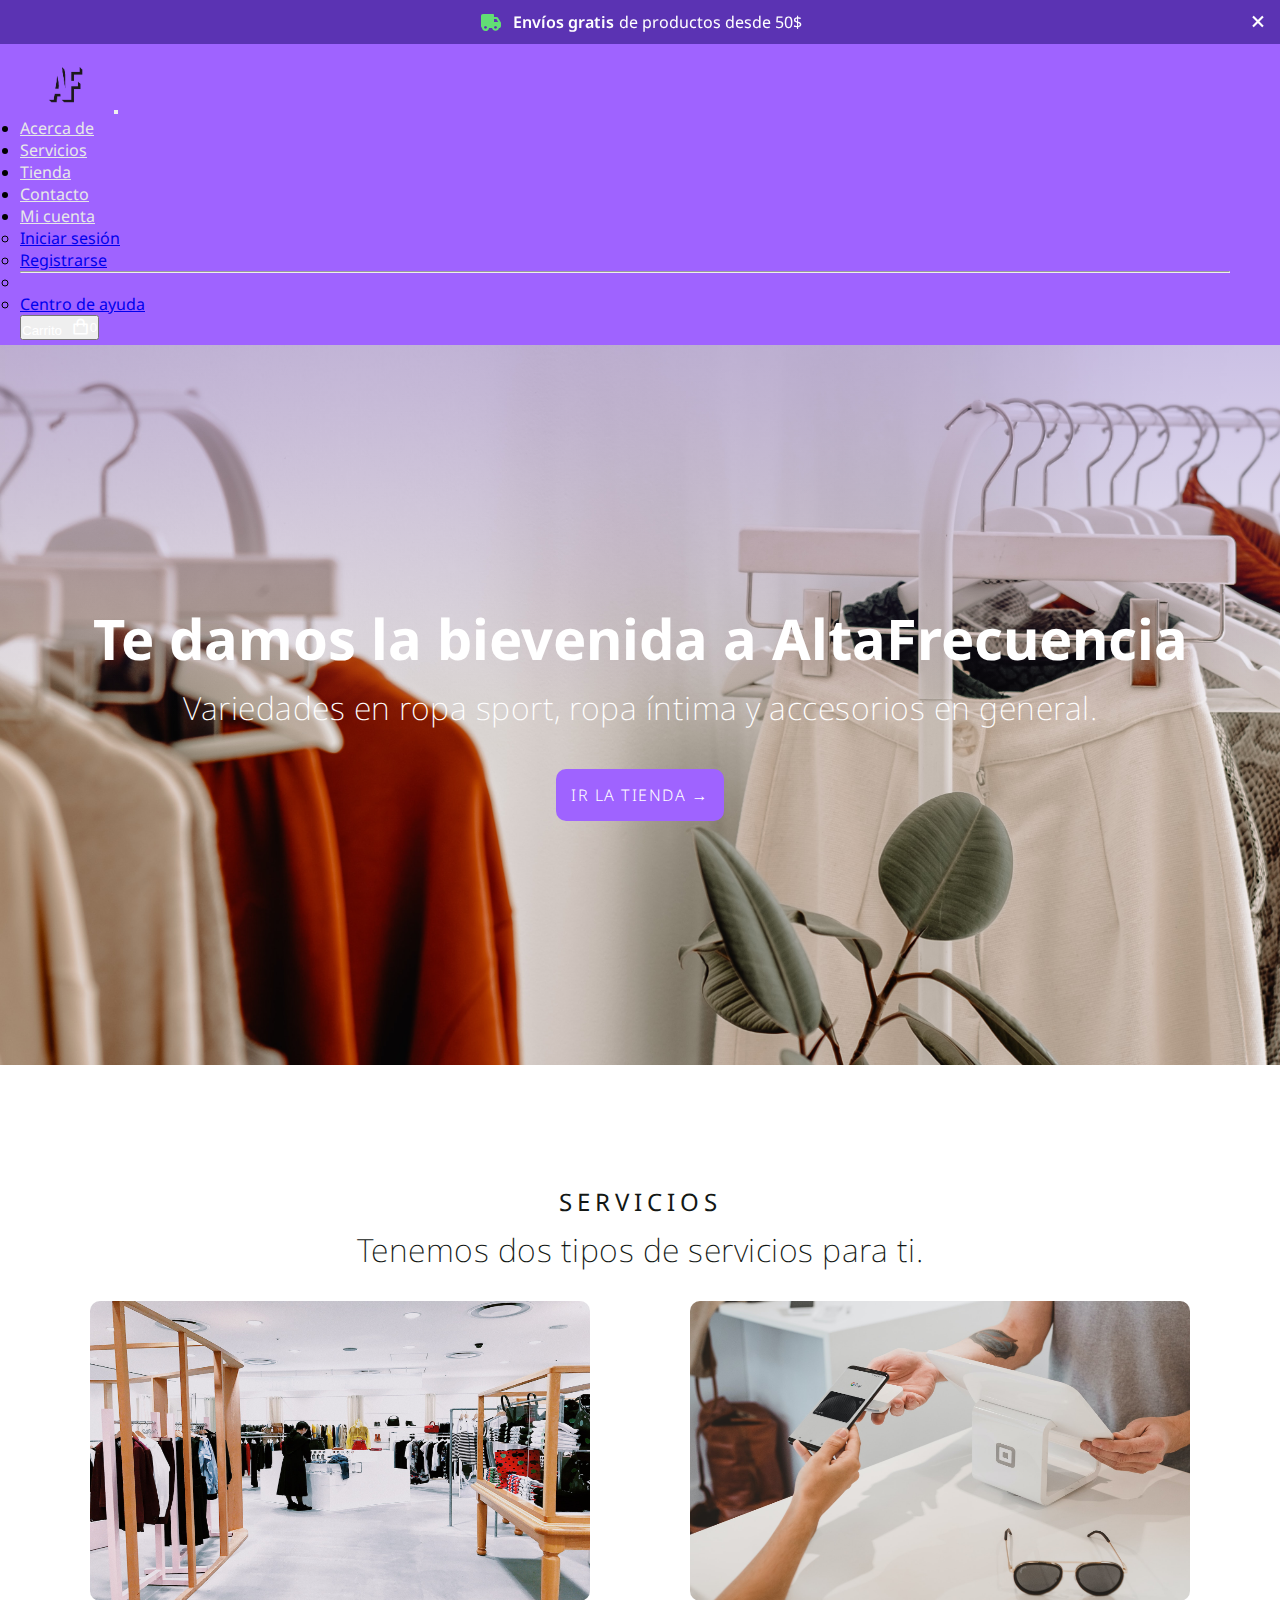
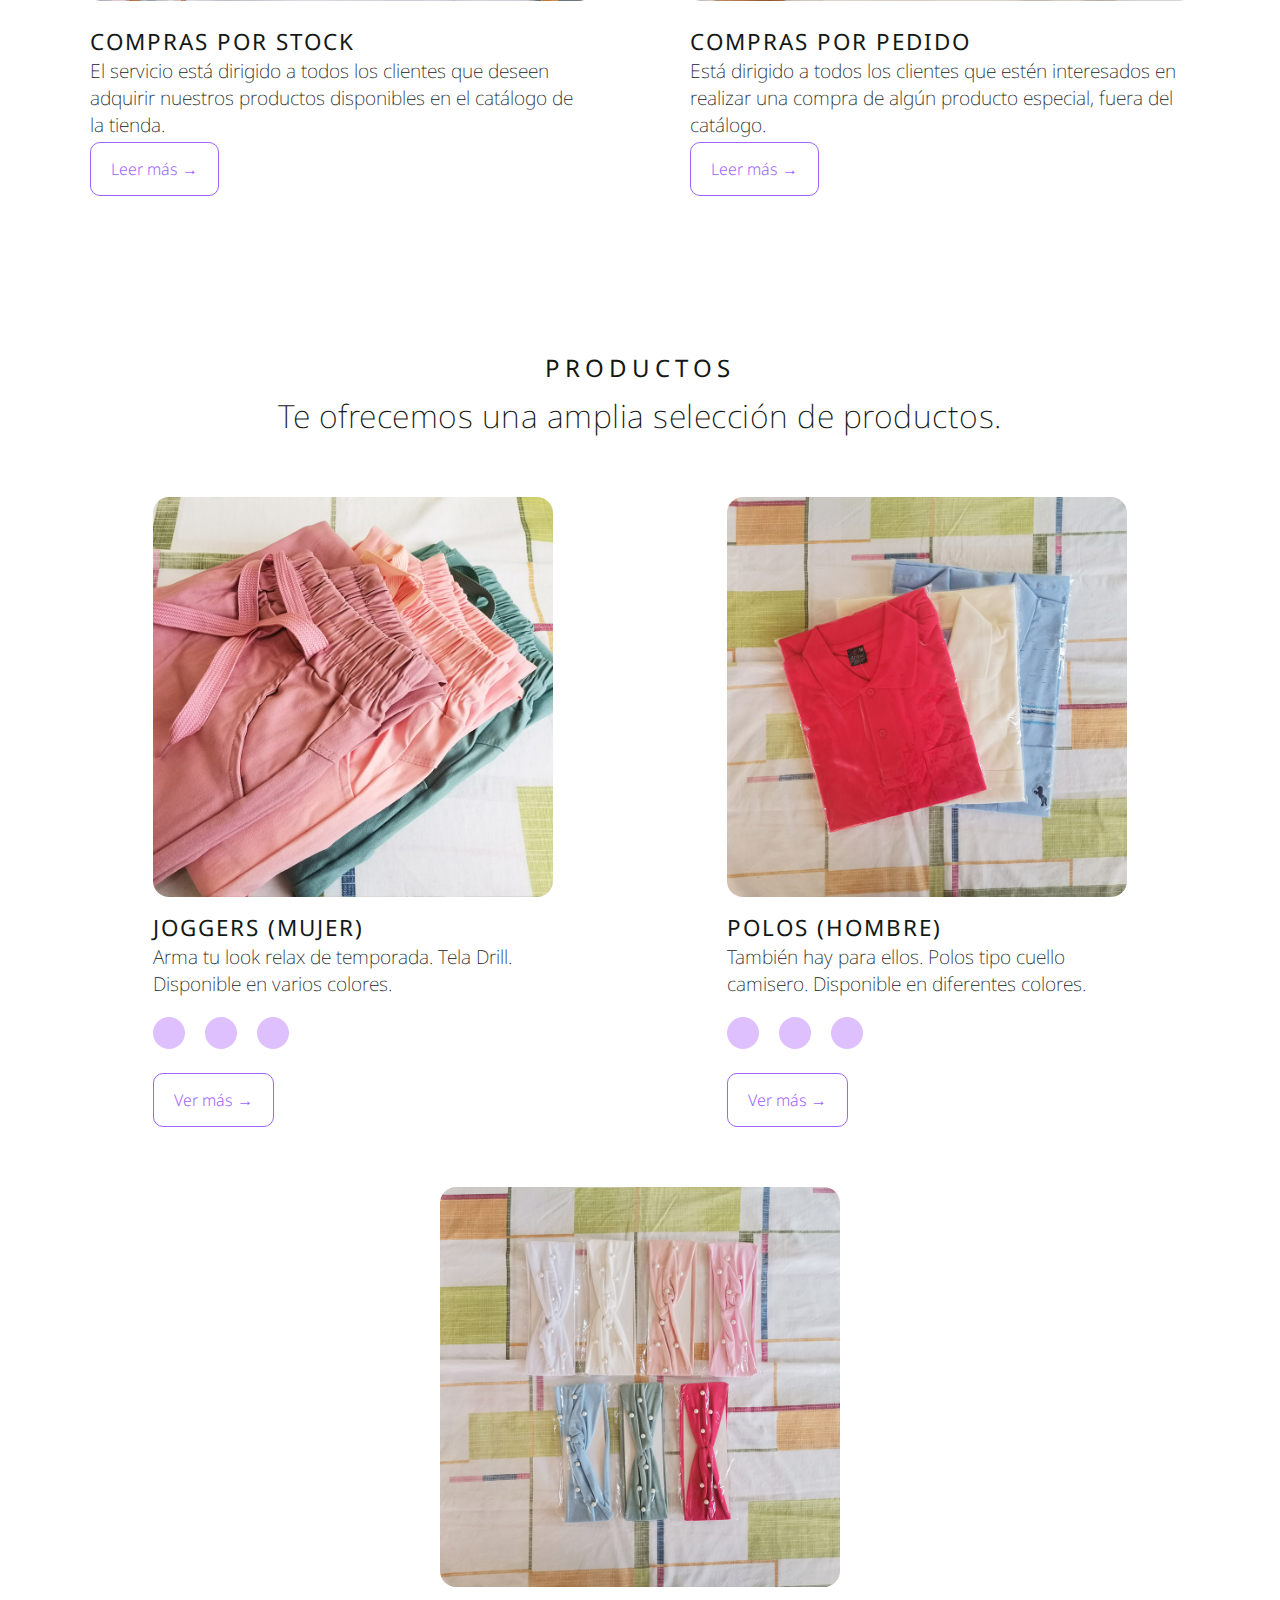
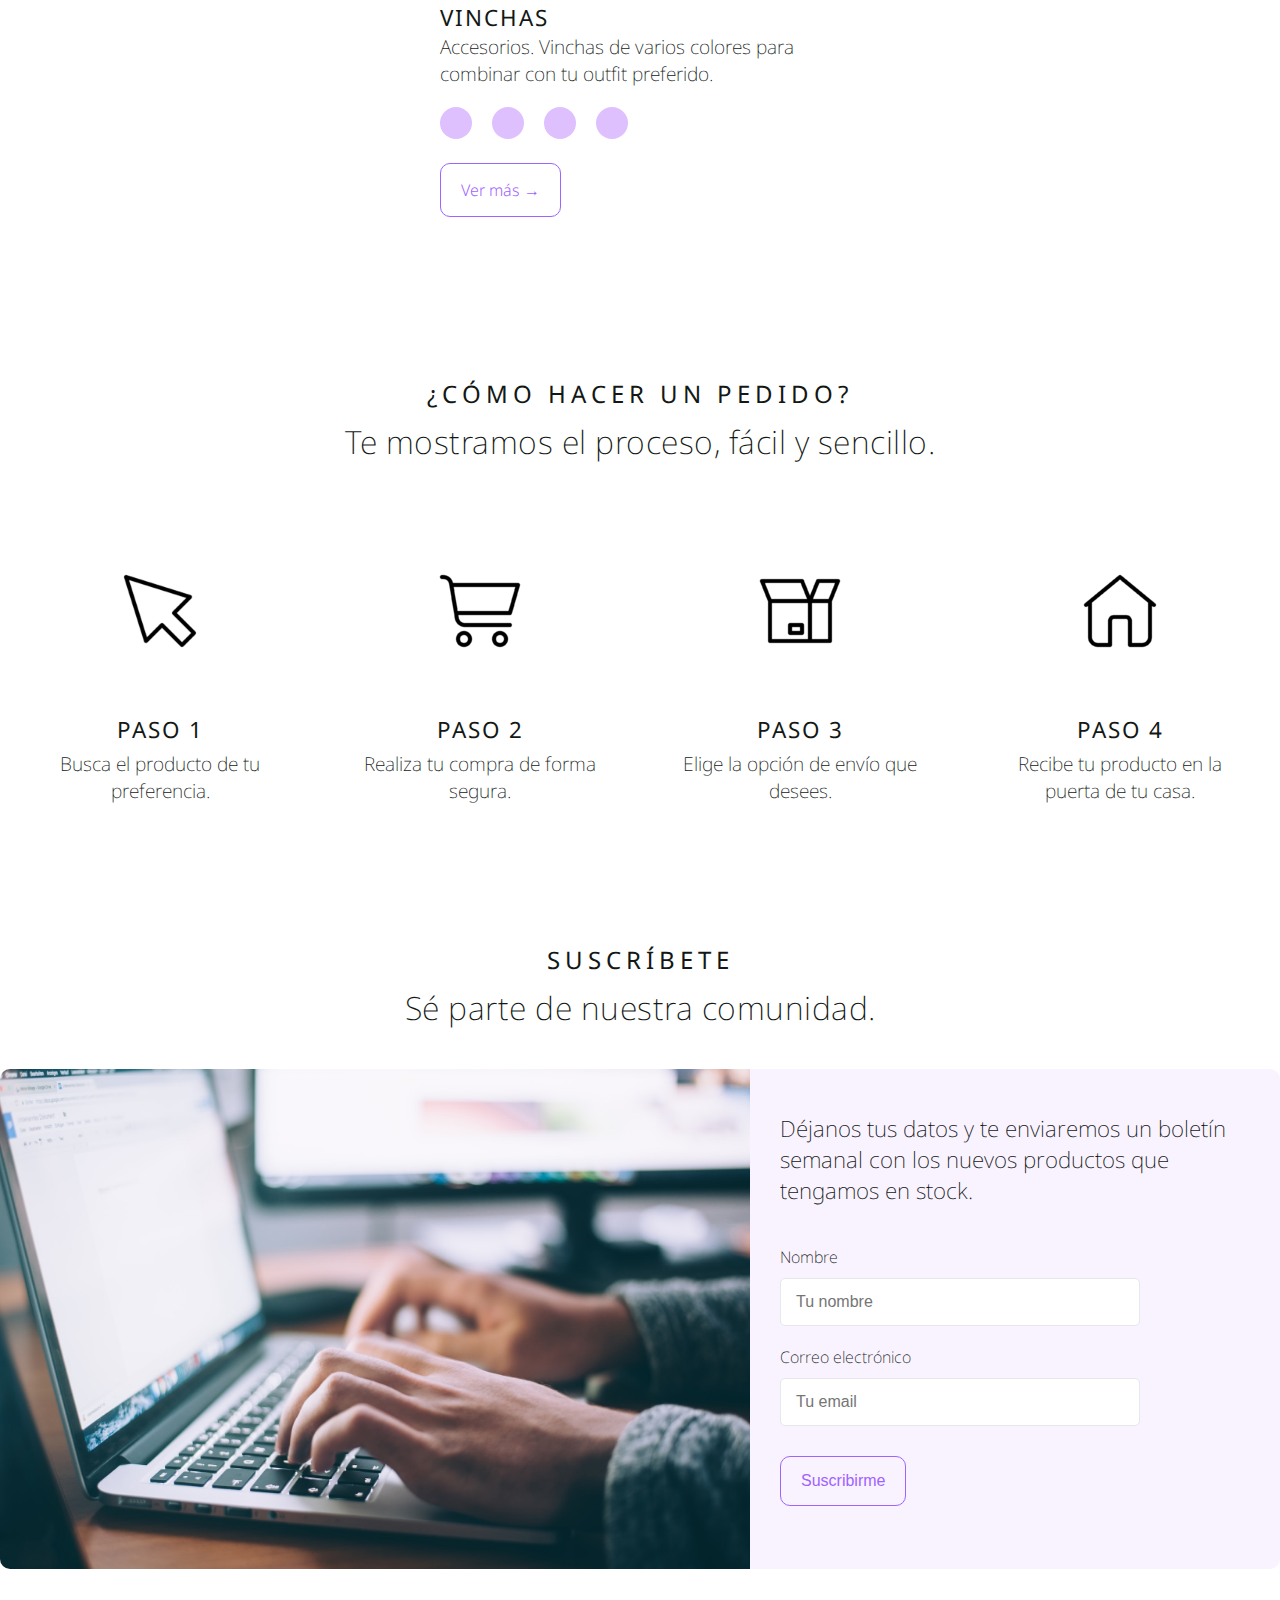
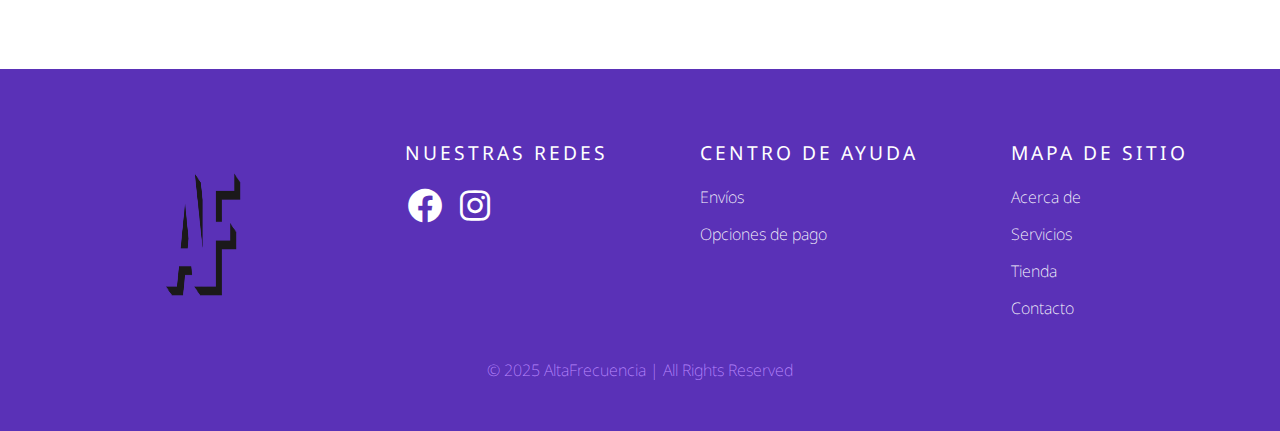
<file: index.html>
<!DOCTYPE html>
<html lang="en">

<head>
  <meta charset="UTF-8" />
  <meta http-equiv="X-UA-Compatible" content="IE=edge" />
  <meta name="viewport" content="width=device-width, initial-scale=1.0" />
  <!-- KEYWORDS -->
  <meta name="keywords"
    content="tienda, online, ropa, accesorios, prendas, indumentaria, medias, pantalones, camisas" />
  <!-- DESCRIPTION-->
  <meta name="description"
    content="Encuentra variedad de ropa de temporada, accesorios y más en un solo lugar. Hacemos envíos dentro de Buenos Aires." />
  <!-- ANIMATIONS -->
  <link rel="stylesheet" href="https://cdnjs.cloudflare.com/ajax/libs/animate.css/4.1.1/animate.min.css" />
  <!-- BOXICONS -->
  <link href="https://unpkg.com/boxicons@2.1.4/css/boxicons.min.css" rel="stylesheet" />
  <!-- CSS BOOTSTRAP -->
  <link href="https://cdn.jsdelivr.net/npm/bootstrap@5.2.3/dist/css/bootstrap.min.css" rel="stylesheet"
    integrity="sha384-rbsA2VBKQhggwzxH7pPCaAqO46MgnOM80zW1RWuH61DGLwZJEdK2Kadq2F9CUG65" crossorigin="anonymous" />
  <!-- MY CSS -->
  <link rel="stylesheet" href="./css/estilos.css" />
  <!-- Js -->
  <script src="./js/main.js" defer></script>
  <script src="./js/cart.js" defer></script>
  <title>AltaFrecuencia | Tienda Online</title>
</head>

<body>
  <header>
    <div class="notif notif-closeable">
      <span class="notif-text">
        <p><i class='bx bxs-truck'></i><strong>Envíos gratis </strong> de productos desde 50$</p>
      </span>
      <button type="button" class="x-icon notif-close">
        <i class='bx bx-x'></i>
      </button>
    </div>
    <nav class="navbar navbar-dark navbar-expand-lg">
      <div class="container-fluid">
        <a class="navbar-brand" href="../index.html" target="_self"><img src="./img/logo-altafrecuencia.png"
            alt="logo Gamashop" /></a>
        <button class="navbar-toggler" type="button" data-bs-toggle="collapse" data-bs-target="#navbarNav"
          aria-controls="navbarNav" aria-expanded="false" aria-label="Toggle navigation">
          <span class="navbar-toggler-icon"></span>
        </button>
        <div class="collapse navbar-collapse" id="navbarNav">
          <ul class="navbar-nav">
            <li class="nav-item">
              <a class="nav-link" aria-current="page" href="./pages/about.html" target="_self">Acerca de</a>
            </li>
            <li class="nav-item">
              <a class="nav-link" href="./pages/services.html" target="_self">Servicios</a>
            </li>
            <li class="nav-item">
              <a class="nav-link" href="./pages/products.html" target="_self">Tienda</a>
            </li>
            <li class="nav-item">
              <a class="nav-link" href="./pages/contact.html" target="_self">Contacto</a>
            </li>
            <li class="nav-item dropdown">
              <a class="nav-link dropdown-toggle" href="#" role="button" data-bs-toggle="dropdown"
                aria-expanded="false">Mi cuenta
              </a>
              <ul class="dropdown-menu">
                <li><a class="dropdown-item" href="#">Iniciar sesión</a></li>
                <li><a class="dropdown-item" href="#">Registrarse</a></li>
                <li>
                  <hr class="dropdown-divider">
                </li>
                <li><a class="dropdown-item" href="#">Centro de ayuda</a></li>
              </ul>
            </li>
          </ul>
          <button type="button" class="btn btn-outline-light position-relative" id="seeCart"><a
              href="./pages/products.html">Carrito <i class='bx bx-shopping-bag'></i></a>
            <span id="quantityCart"
              class="position-absolute top-0 start-100 translate-middle badge rounded-pill bg-danger">0
              <span class="visually-hidden">unread messages</span>
            </span>
          </button>
        </div>
      </div>
    </nav>
  </header>

  <main>
    <section class="hero">
      <h1 class="animate__animated animate__slideInDown">
        Te damos la bievenida a AltaFrecuencia
      </h1>
      <p>
        Variedades en ropa sport, ropa íntima y accesorios en general.
      </p>
      <a href="./pages/products.html">IR LA TIENDA →</a>
    </section>

    <section class="servicios">
      <h3>Servicios</h3>
      <h2>Tenemos dos tipos de servicios para ti.</h2>

      <!--Modal Content-->
      <!-- <div id="modalContainer" class="modal-container"></div> -->

      <div class="servicios-tipos">
        <div>
          <img src="./img/home-service1.jpg" alt="servicio de compras por stock" />
          <h4>Compras por stock</h4>
          <p>
            El servicio está dirigido a todos los clientes que deseen adquirir nuestros productos disponibles en el
            catálogo de la tienda.
          </p>
          <a href="./pages/services.html" target="_self">Leer más →</a>
        </div>

        <div>
          <img src="./img/home-service2.jpg" alt="servicio de compras por pedido" />
          <h4>Compras por pedido</h4>
          <p>
            Está dirigido a todos los clientes que estén interesados en realizar una compra de algún producto especial,
            fuera del catálogo.
          </p>
          <a href="./pages/services.html" target="_self">Leer más →</a>
        </div>
      </div>
    </section>

    <section class="productos">
      <h3>Productos</h3>
      <h2>Te ofrecemos una amplia selección de productos.</h2>

      <div class="productos-contenedor">
        <div class="productos-varios">
          <div>
            <img src="./img/img-producto-1C.jpg" alt="joggers sport para mujer" />
            <h4>Joggers (mujer)</h4>
            <p>Arma tu look relax de temporada. Tela Drill. Disponible en varios colores.</p>
          </div>

          <div class="content-circle">
            <div class="circle"></div>
            <div class="circle"></div>
            <div class="circle"></div>
          </div>

          <a href="./pages/products.html" target="_self">Ver más →</a>
        </div>

        <div class="productos-varios">
          <div>
            <img src="./img/img-producto-2B.jpg" alt="polos cuello camisero para hombre" />
            <h4>Polos (hombre)</h4>
            <p>También hay para ellos. Polos tipo cuello camisero. Disponible en diferentes colores.</p>
          </div>

          <div class="content-circle">
            <div class="circle"></div>
            <div class="circle"></div>
            <div class="circle"></div>
          </div>

          <a href="./pages/products.html" target="_self">Ver más →</a>
        </div>

        <div class="productos-varios">
          <div>
            <img src="./img/img-producto-3B.jpg" alt="vinchas para cabello" />
            <h4>Vinchas</h4>
            <p>Accesorios. Vinchas de varios colores para combinar con tu outfit preferido.</p>
          </div>

          <div class="content-circle">
            <div class="circle"></div>
            <div class="circle"></div>
            <div class="circle"></div>
            <div class="circle"></div>
          </div>

          <a href="./pages/products.html" target="_self">Ver más →</a>
        </div>
      </div>
    </section>

    <section class="pedidos">
      <h3>¿Cómo hacer un pedido?</h3>
      <h2>Te mostramos el proceso, fácil y sencillo.</h2>

      <div class="pedidos-pasos">
        <div>
          <img src="./img/search.png" alt="icono de selección" />
          <h4>Paso 1</h4>
          <p>Busca el producto de tu preferencia.</p>
        </div>
        <div>
          <img src="./img/shopping-cart.png" alt="icono de carrito de compra" />
          <h4>Paso 2</h4>
          <p>Realiza tu compra de forma segura.</p>
        </div>
        <div>
          <img src="./img/package.png" alt="icono de empaque de envío" />
          <h4>Paso 3</h4>
          <p>Elige la opción de envío que desees.</p>
        </div>
        <div>
          <img src="./img/home.png" alt="icono de casa" />
          <h4>Paso 4</h4>
          <p>Recibe tu producto en la puerta de tu casa.</p>
        </div>
      </div>
    </section>

    <section class="suscribir">
      <h3>Suscríbete</h3>
      <h2>Sé parte de nuestra comunidad.</h2>

      <div class="suscribir-bloque">
        <img src="./img/home-subscribe.jpg" alt="suscríbete a nuestra comunidad" />

        <div class="suscribir-formu">
          <p>
            Déjanos tus datos y te enviaremos un boletín semanal con los
            nuevos productos que tengamos en stock.
          </p>
          <form action="" method="" enctype="">
            <div>
              <label for="nombre">Nombre</label>
              <input type="text" id="nombre" placeholder="Tu nombre" required />
            </div>

            <div>
              <label for="correo">Correo electrónico</label>
              <input type="email" id="correo" placeholder="Tu email" required />
            </div>

            <div>
              <button type="submit" name="suscribir">Suscribirme</button>
            </div>
          </form>
        </div>
      </div>
    </section>
  </main>

  <footer>
    <div class="box">
      <img src="./img/logo-altafrecuencia.png" alt="logo Gamashop blanco" />
      <div class="redes">
        <h3>Nuestras redes</h3>
        <div class="list">
          <ul>
            <li>
              <a href="" target="_blank">
                <i class="bx bxl-facebook-circle bx-tada-hover"></i></a>
            </li>
            <li>
              <a href="" target="_blank">
                <i class="bx bxl-instagram bx-tada-hover"></i></a>
            </li>
          </ul>
        </div>
      </div>
      <div>
        <h3>Centro de Ayuda</h3>
        <ul>
          <li><a href="#">Envíos</a></li>
          <li><a href="#">Opciones de pago</a></li>
        </ul>
      </div>
      <div>
        <h3>Mapa de Sitio</h3>
        <ul>
          <li><a href="./pages/about.html">Acerca de</a></li>
          <li><a href="./pages/services.html">Servicios</a></li>
          <li><a href="./pages/products.html">Tienda</a></li>
          <li><a href="./pages/contact.html">Contacto</a></li>
        </ul>
      </div>
    </div>
    <p>© 2025 AltaFrecuencia | All Rights Reserved</p>
  </footer>
  <script src="https://cdn.jsdelivr.net/npm/@popperjs/core@2.11.6/dist/umd/popper.min.js"
    integrity="sha384-oBqDVmMz9ATKxIep9tiCxS/Z9fNfEXiDAYTujMAeBAsjFuCZSmKbSSUnQlmh/jp3"
    crossorigin="anonymous"></script>
  <script src="https://cdn.jsdelivr.net/npm/bootstrap@5.2.3/dist/js/bootstrap.min.js"
    integrity="sha384-cuYeSxntonz0PPNlHhBs68uyIAVpIIOZZ5JqeqvYYIcEL727kskC66kF92t6Xl2V"
    crossorigin="anonymous"></script>

</body>

</html>
</file>
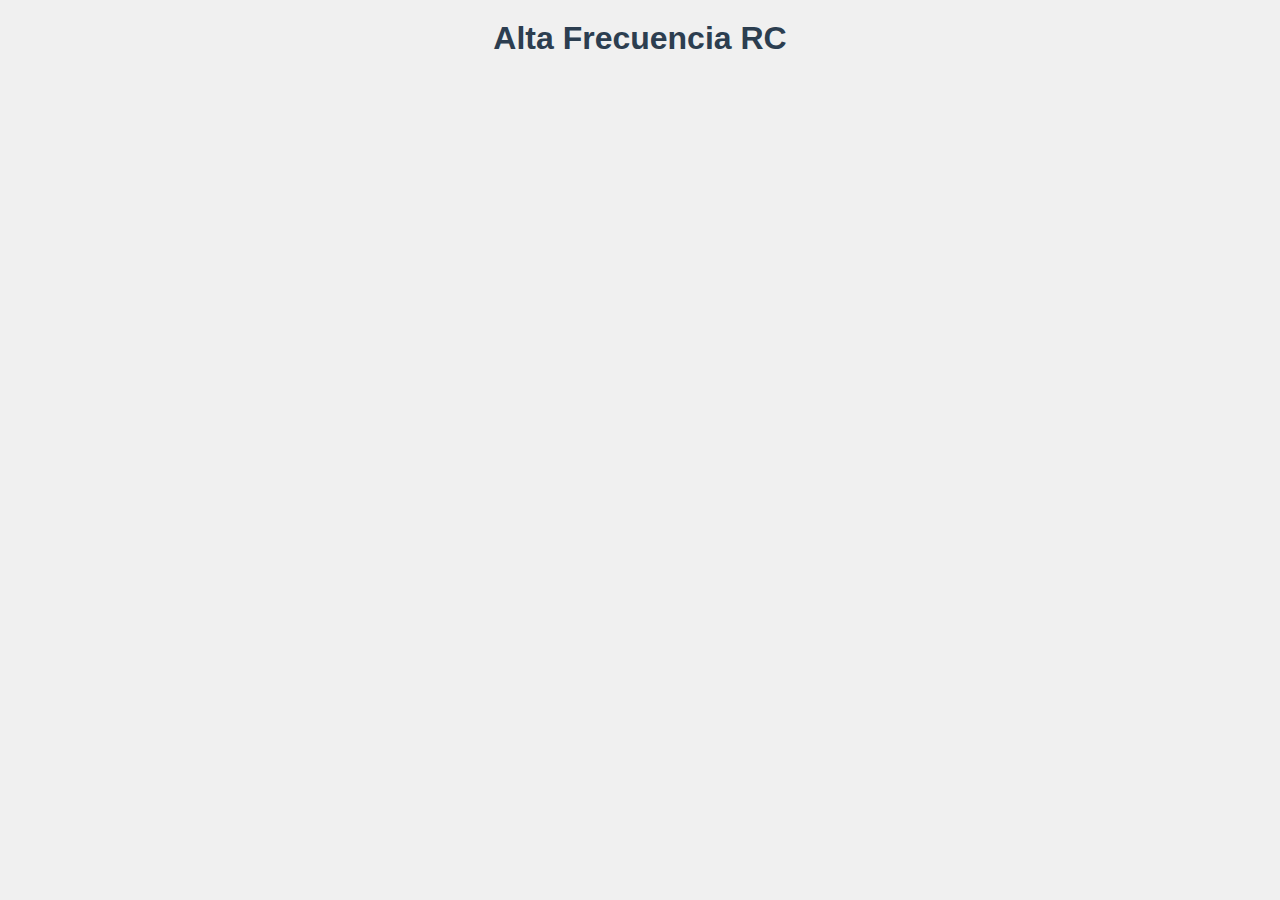
<file: Alta Frecuencia RM/index.html>
<!DOCTYPE html>
<html lang="en">
<head>
    <meta charset="UTF-8">
    <meta name="viewport" content="width=device-width, initial-scale=1.0">
    <title>Alta Frecuencia RC</title>
    <script src="js/main.js" defer ></script>
    <link rel="stylesheet" href="css/style.css">
</head>
<body>
    <header>  
    <h1>Alta Frecuencia RC</h1>
    </header>

</body>
</html>
</file>
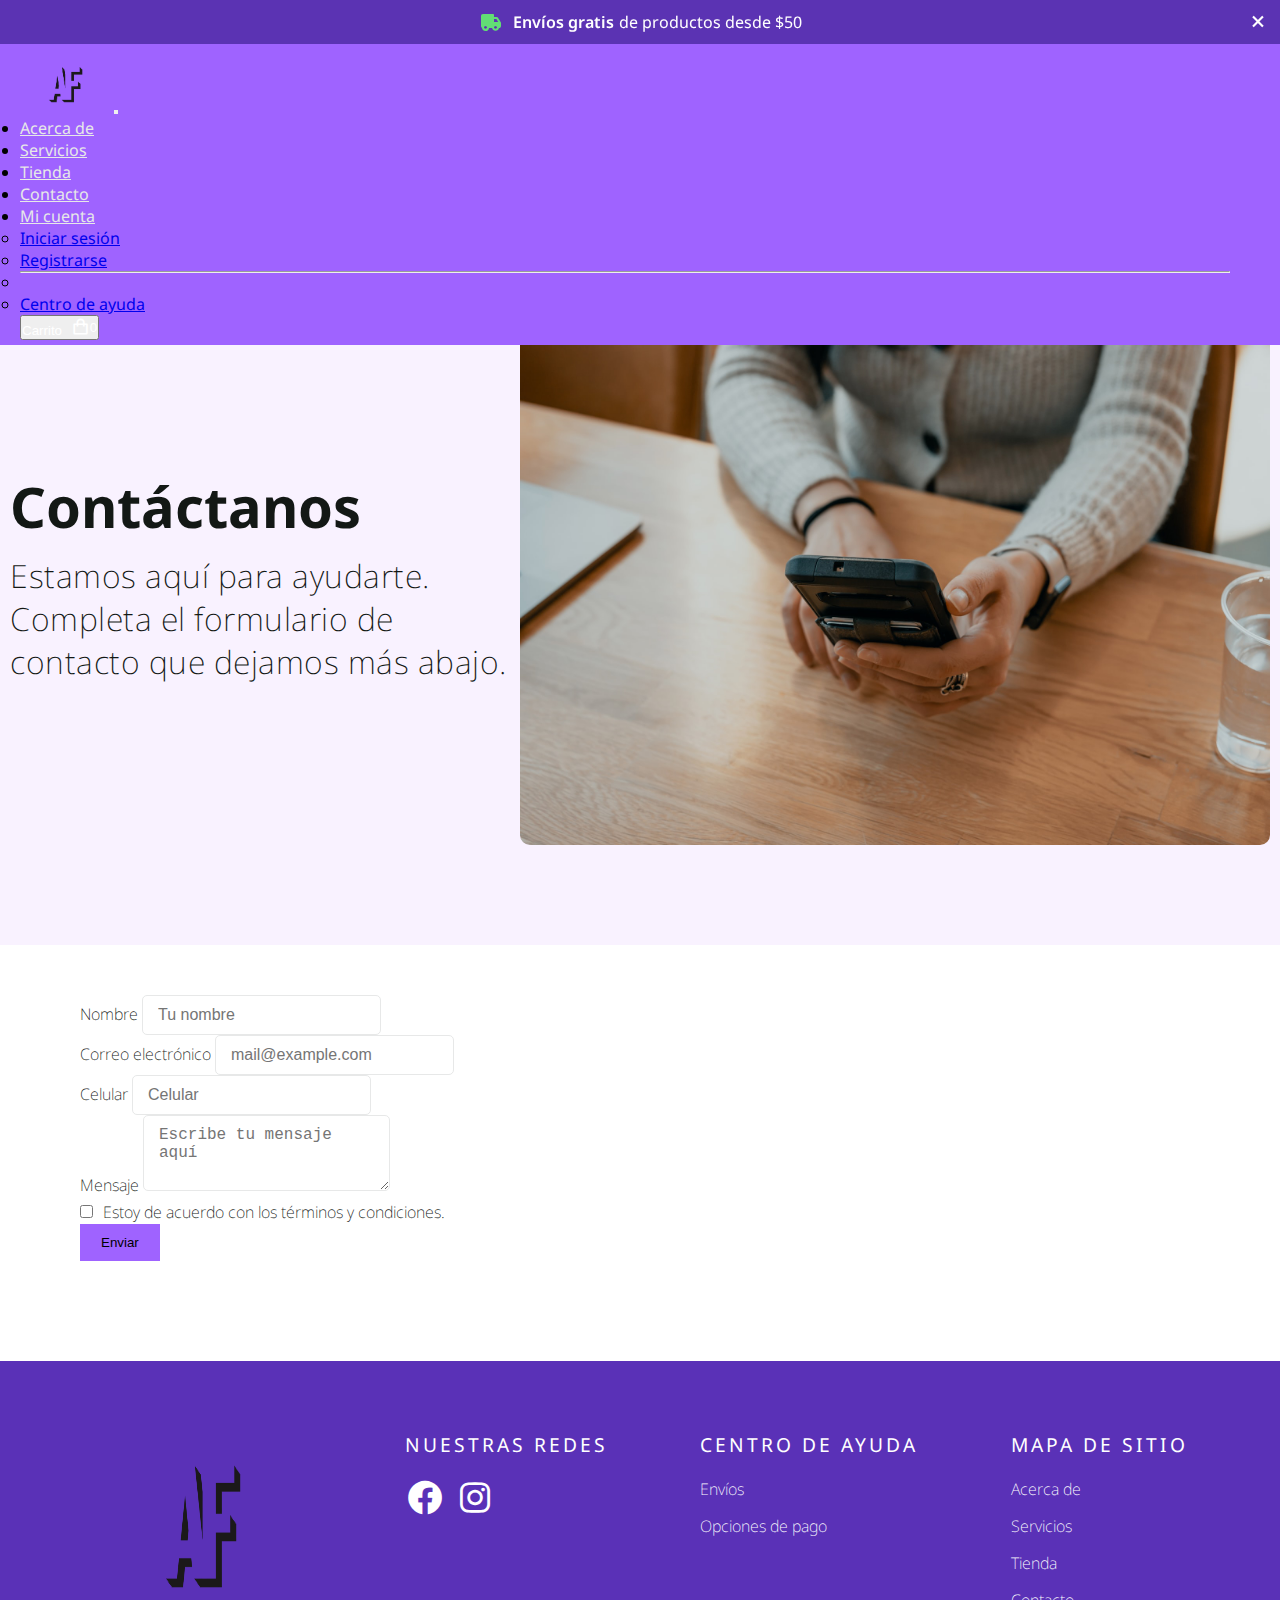
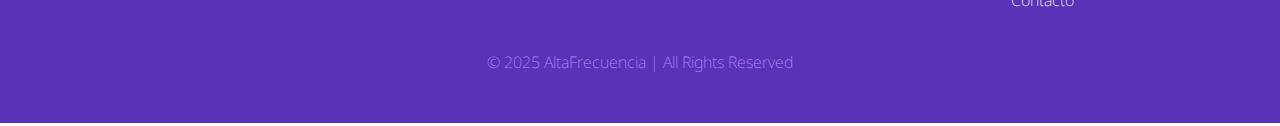
<file: pages/contact.html>
<!DOCTYPE html>
<html lang="en">

<head>
  <meta charset="UTF-8" />
  <meta http-equiv="X-UA-Compatible" content="IE=edge" />
  <meta name="viewport" content="width=device-width, initial-scale=1.0" />
  <!-- KEYWORDS -->
  <meta name="keywords"
    content="variedad, accesible, casacas, accesorios, oficina, casual, elegante, shorts, envíos, casa" />
  <!-- DESCRIPTION-->
  <meta name="description"
    content="Encuentra variedad de ropa de temporada, accesorios y más en un solo lugar. Hacemos envíos dentro de Buenos Aires." />
  <!-- ANIMATIONS -->
  <link rel="stylesheet" href="https://cdnjs.cloudflare.com/ajax/libs/animate.css/4.1.1/animate.min.css" />
  <!-- ICONS -->
  <link href="https://unpkg.com/boxicons@2.1.4/css/boxicons.min.css" rel="stylesheet" />
  <!-- CSS BOOTSTRAP -->
  <link href="https://cdn.jsdelivr.net/npm/bootstrap@5.2.3/dist/css/bootstrap.min.css" rel="stylesheet"
    integrity="sha384-rbsA2VBKQhggwzxH7pPCaAqO46MgnOM80zW1RWuH61DGLwZJEdK2Kadq2F9CUG65" crossorigin="anonymous" />
  <!-- MY CSS -->
  <link rel="stylesheet" href="../css/estilos.css" />
  <!-- Js -->
  <script src="../js/main.js" defer></script>
  <script src="../js/cart.js" defer></script>
  <title>Contacto | AltaFrecuencia | Tienda Online</title>
</head>

<body>
  <header>
    <div class="notif notif-closeable">
      <span class="notif-text">
        <p><i class='bx bxs-truck'></i><strong>Envíos gratis </strong> de productos desde $50</p>
      </span>
      <button type="button" class="x-icon notif-close">
        <i class='bx bx-x'></i>
      </button>
    </div>
    <nav class="navbar navbar-dark navbar-expand-lg">
      <div class="container-fluid">
        <a class="navbar-brand" href="../index.html" target="_self"><img src="../img/logo-altafrecuencia.png"
            alt="logo AltaFrecuencia" /></a>
        <button class="navbar-toggler" type="button" data-bs-toggle="collapse" data-bs-target="#navbarNav"
          aria-controls="navbarNav" aria-expanded="false" aria-label="Toggle navigation">
          <span class="navbar-toggler-icon"></span>
        </button>
        <div class="collapse navbar-collapse" id="navbarNav">
          <ul class="navbar-nav">
            <li class="nav-item">
              <a class="nav-link" aria-current="page" href="./about.html" target="_self">Acerca de</a>
            </li>
            <li class="nav-item">
              <a class="nav-link" href="./services.html" target="_self">Servicios</a>
            </li>
            <li class="nav-item">
              <a class="nav-link" href="./products.html" target="_self">Tienda</a>
            </li>
            <li class="nav-item">
              <a class="nav-link" href="./contact.html" target="_self">Contacto</a>
            </li>
            <li class="nav-item dropdown">
              <a class="nav-link dropdown-toggle" href="#" role="button" data-bs-toggle="dropdown"
                aria-expanded="false">Mi cuenta
              </a>
              <ul class="dropdown-menu">
                <li><a class="dropdown-item" href="#">Iniciar sesión</a></li>
                <li><a class="dropdown-item" href="#">Registrarse</a></li>
                <li>
                  <hr class="dropdown-divider">
                </li>
                <li><a class="dropdown-item" href="#">Centro de ayuda</a></li>
              </ul>
            </li>
          </ul>
          <button type="button" class="btn btn-outline-light position-relative" id="seeCart"><a
              href="../pages/products.html">Carrito <i class='bx bx-shopping-bag'></i></a>
            <span id="quantityCart"
              class="position-absolute top-0 start-100 translate-middle badge rounded-pill bg-danger">0
              <span class="visually-hidden">unread messages</span>
            </span>
          </button>
        </div>
      </div>
    </nav>
  </header>

  <main>
    <section class="intro-contact">
      <div>
        <h1>Contáctanos</h1>
        <p>
          Estamos aquí para ayudarte. Completa el formulario de contacto que dejamos más abajo.
        </p>
      </div>
      <img src="../img/header-contact.jpg" alt="contáctanos" />
    </section>

    <section class="contact-form">
      <form action="" method="" enctype="">

        <div class="mb-3">
          <label for="exampleFormControlInput1" class="form-label">Nombre
          </label>
          <input type="text" class="form-control" id="exampleFormControlInput1" placeholder="Tu nombre" />
        </div>

        <div class="mb-3">
          <label for="exampleFormControlInput1" class="form-label">Correo electrónico
          </label>
          <input type="email" class="form-control" id="exampleFormControlInput1" placeholder="mail@example.com" />
        </div>

        <div class="mb-3">
          <label for="exampleFormControlInput1" class="form-label">Celular
          </label>
          <input type="tel" class="form-control" id="exampleFormControlInput1" placeholder="Celular" />
        </div>

        <div class="mb-3">
          <label for="exampleFormControlTextarea1" class="form-label">Mensaje
          </label>
          <textarea class="form-control" id="exampleFormControlTextarea1" placeholder="Escribe tu mensaje aquí"
            rows="3"></textarea>
        </div>

        <div class="mb-3 form-check">
          <input type="checkbox" class="form-check-input" id="exampleCheck1" />
          <label class="form-check-label" for="exampleCheck1">Estoy de acuerdo con los términos y condiciones.
          </label>
        </div>

        <button type="submit" class="btn btn-primary">Enviar
        </button>

      </form>
    </section>
  </main>

  <footer>
    <div class="box">
      <img src="../img/logo-altafrecuencia.png" alt="logo AltaFrecuencia" />
      <div class="redes">
        <h3>Nuestras redes</h3>
        <div class="list">
          <ul>
            <li>
              <a href="" target="_blank">
                <i class="bx bxl-facebook-circle bx-tada-hover"></i></a>
            </li>
            <li>
              <a href="" target="_blank">
                <i class="bx bxl-instagram bx-tada-hover"></i></a>
            </li>
          </ul>
        </div>
      </div>
      <div>
        <h3>Centro de Ayuda</h3>
        <ul>
          <li><a href="#">Envíos</a></li>
          <li><a href="#">Opciones de pago</a></li>
        </ul>
      </div>
      <div>
        <h3>Mapa de Sitio</h3>
        <ul>
          <li><a href="../pages/about.html">Acerca de</a></li>
          <li><a href="../pages/services.html">Servicios</a></li>
          <li><a href="../pages/products.html">Tienda</a></li>
          <li><a href="../pages/contact.html">Contacto</a></li>
        </ul>
      </div>
    </div>
    <p>© 2025 AltaFrecuencia | All Rights Reserved</p>
  </footer>

  <script src="https://cdn.jsdelivr.net/npm/@popperjs/core@2.11.6/dist/umd/popper.min.js"
    integrity="sha384-oBqDVmMz9ATKxIep9tiCxS/Z9fNfEXiDAYTujMAeBAsjFuCZSmKbSSUnQlmh/jp3"
    crossorigin="anonymous"></script>
  <script src="https://cdn.jsdelivr.net/npm/bootstrap@5.2.3/dist/js/bootstrap.min.js"
    integrity="sha384-cuYeSxntonz0PPNlHhBs68uyIAVpIIOZZ5JqeqvYYIcEL727kskC66kF92t6Xl2V"
    crossorigin="anonymous"></script>
</body>

</html>
</file>
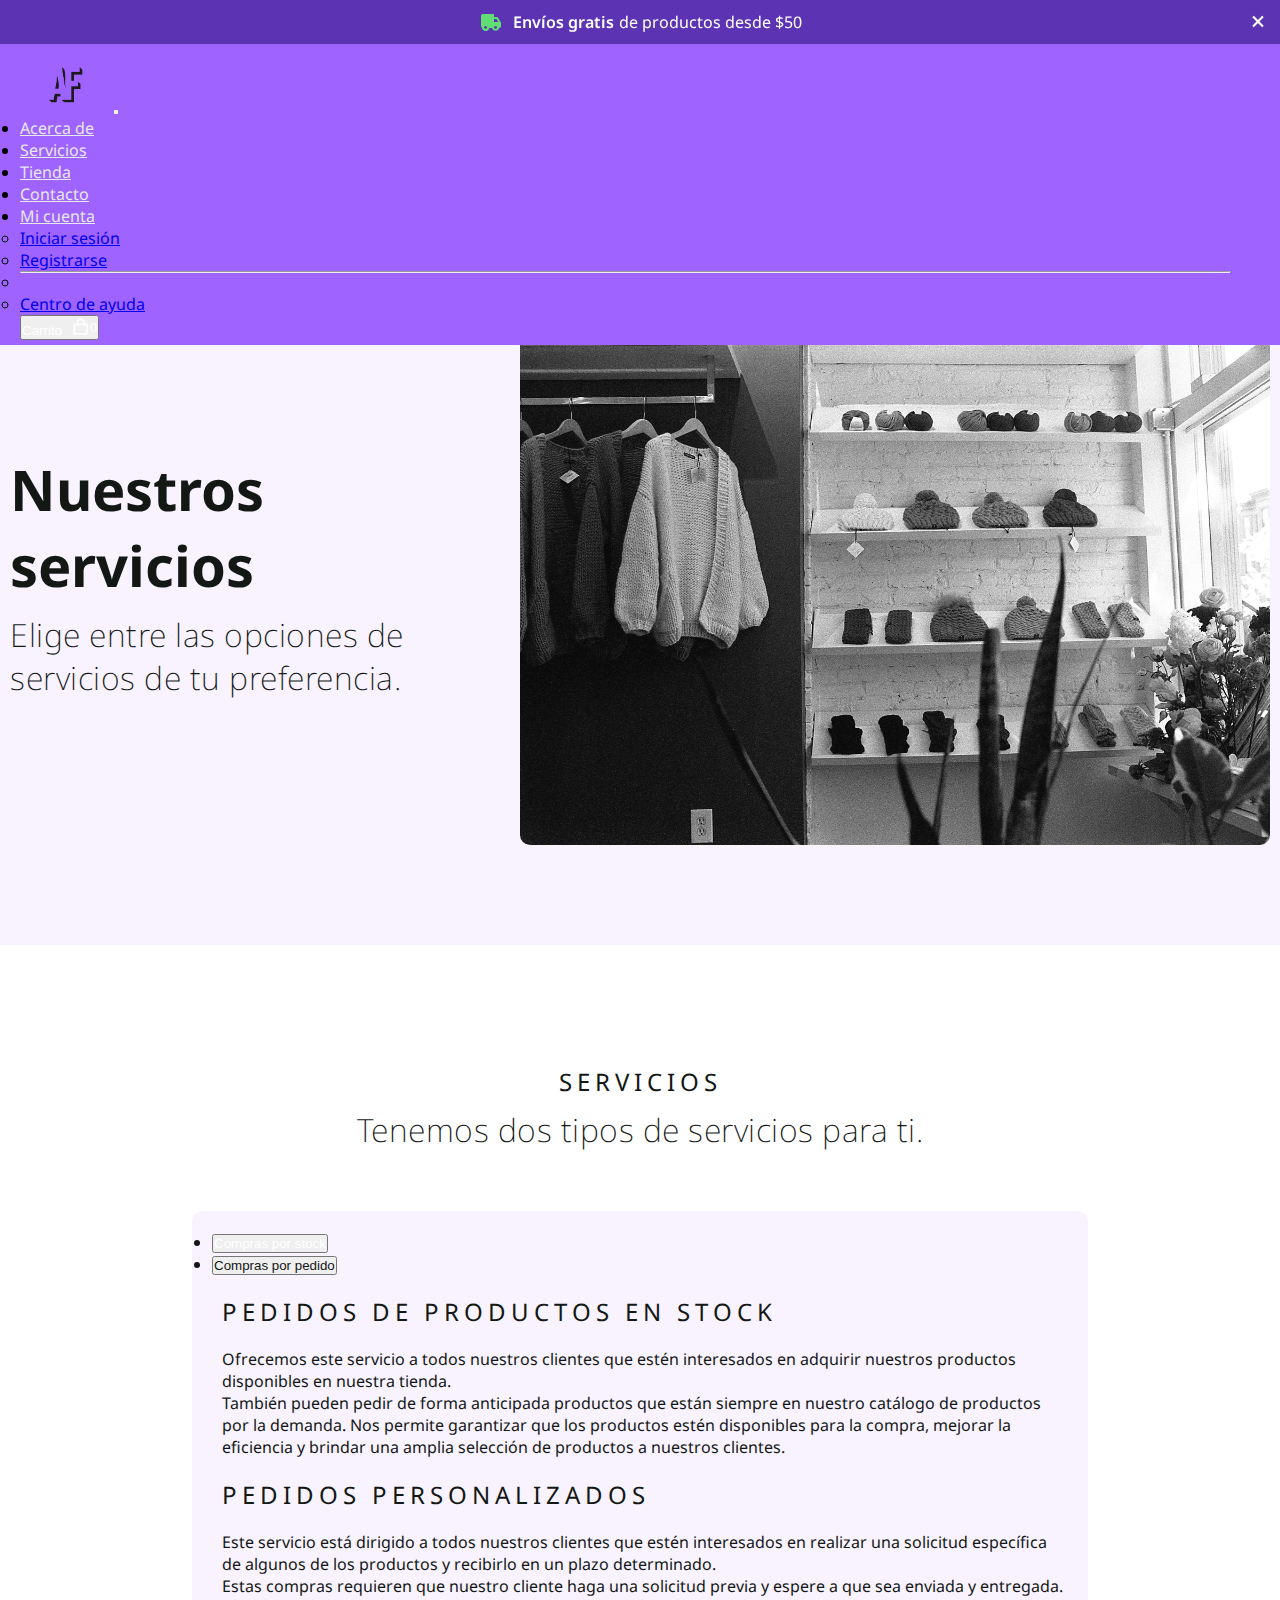
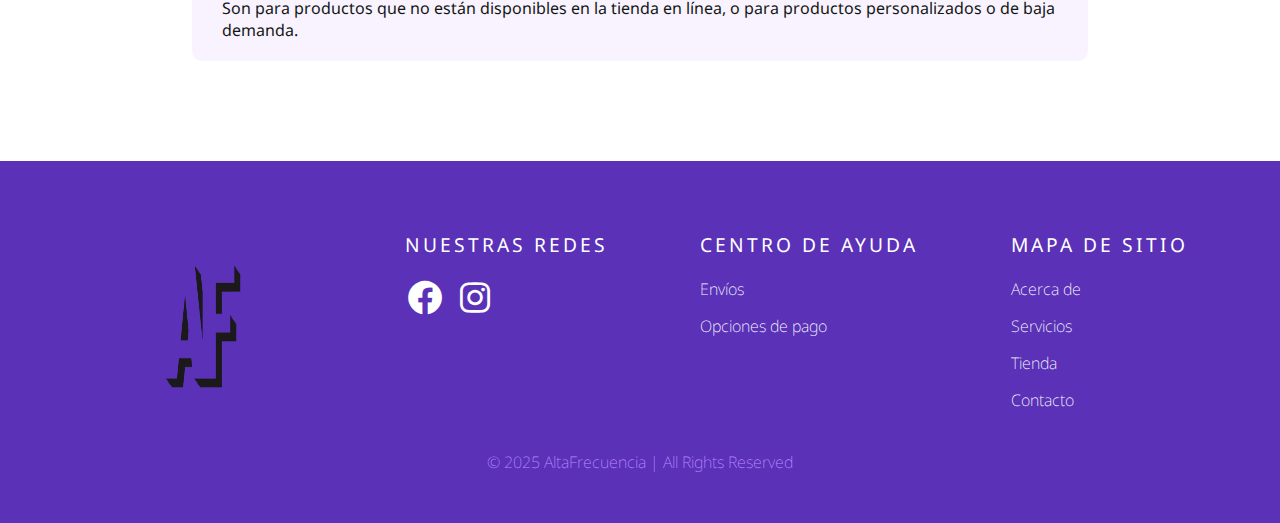
<file: pages/services.html>
<!DOCTYPE html>
<html lang="en">

<head>
  <meta charset="UTF-8" />
  <meta http-equiv="X-UA-Compatible" content="IE=edge" />
  <meta name="viewport" content="width=device-width, initial-scale=1.0" />
  <!-- KEYWORDS -->
  <meta name="keywords" content="delivery, verano, invierno, temporada, outfit, pago, contraentrega, debito, credito" />
  <!-- DESCRIPTION-->
  <meta name="description"
    content="Encuentra variedad de ropa de temporada, accesorios y más en un solo lugar. Hacemos envíos dentro de Buenos Aires." />
  <!-- ANIMATIONS -->
  <link rel="stylesheet" href="https://cdnjs.cloudflare.com/ajax/libs/animate.css/4.1.1/animate.min.css" />
  <!-- ICONS -->
  <link href="https://unpkg.com/boxicons@2.1.4/css/boxicons.min.css" rel="stylesheet" />
  <!-- CSS BOOTSTRAP -->
  <link href="https://cdn.jsdelivr.net/npm/bootstrap@5.2.3/dist/css/bootstrap.min.css" rel="stylesheet"
    integrity="sha384-rbsA2VBKQhggwzxH7pPCaAqO46MgnOM80zW1RWuH61DGLwZJEdK2Kadq2F9CUG65" crossorigin="anonymous" />
  <!-- MY CSS -->
  <link rel="stylesheet" href="../css/estilos.css" />
  <!-- Js -->
  <script src="../js/main.js" defer></script>
  <script src="../js/cart.js" defer></script>
  <title>Servicios | AltaFrecuencia | Tienda Online</title>
</head>

<body>
  <header>
    <div class="notif notif-closeable">
      <span class="notif-text">
        <p><i class='bx bxs-truck'></i><strong>Envíos gratis </strong> de productos desde $50</p>
      </span>
      <button type="button" class="x-icon notif-close">
        <i class='bx bx-x'></i>
      </button>
    </div>
    <nav class="navbar navbar-dark navbar-expand-lg">
      <div class="container-fluid">
        <a class="navbar-brand" href="../index.html" target="_self"><img src="../img/logo-altafrecuencia.png"
            alt="logo AltaFrecuencia" /></a>
        <button class="navbar-toggler" type="button" data-bs-toggle="collapse" data-bs-target="#navbarNav"
          aria-controls="navbarNav" aria-expanded="false" aria-label="Toggle navigation">
          <span class="navbar-toggler-icon"></span>
        </button>
        <div class="collapse navbar-collapse" id="navbarNav">
          <ul class="navbar-nav">
            <li class="nav-item">
              <a class="nav-link" aria-current="page" href="./about.html" target="_self">Acerca de</a>
            </li>
            <li class="nav-item">
              <a class="nav-link" href="./services.html" target="_self">Servicios</a>
            </li>
            <li class="nav-item">
              <a class="nav-link" href="./products.html" target="_self">Tienda</a>
            </li>
            <li class="nav-item">
              <a class="nav-link" href="./contact.html" target="_self">Contacto</a>
            </li>
            <li class="nav-item dropdown">
              <a class="nav-link dropdown-toggle" href="#" role="button" data-bs-toggle="dropdown"
                aria-expanded="false">Mi cuenta
              </a>
              <ul class="dropdown-menu">
                <li><a class="dropdown-item" href="#">Iniciar sesión</a></li>
                <li><a class="dropdown-item" href="#">Registrarse</a></li>
                <li>
                  <hr class="dropdown-divider">
                </li>
                <li><a class="dropdown-item" href="#">Centro de ayuda</a></li>
              </ul>
            </li>
          </ul>
          <button type="button" class="btn btn-outline-light position-relative" id="seeCart"><a
              href="../pages/products.html">Carrito <i class='bx bx-shopping-bag'></i></a>
            <span id="quantityCart"
              class="position-absolute top-0 start-100 translate-middle badge rounded-pill bg-danger">0
              <span class="visually-hidden">unread messages</span>
            </span>
          </button>
        </div>
      </div>
    </nav>
  </header>

  <main>
    <section class="intro-service">
      <div>
        <h1>Nuestros servicios</h1>
        <p>
          Elige entre las opciones de servicios de tu preferencia.
        </p>
      </div>
      <img src="../img/header-services.jpeg" alt="nuestros servicios" />
    </section>

    <section class="service-various">
      <h3>Servicios</h3>
      <h2>Tenemos dos tipos de servicios para ti.</h2>

      <div class="tabs-content">
        <ul class="nav nav-pills mb-3 flex-column flex-sm-row" id="pills-tab" role="tablist">
          <li class="nav-item" role="presentation">
            <button class="nav-link active" id="pills-home-tab" data-bs-toggle="pill" data-bs-target="#pills-home"
              type="button" role="tab" aria-controls="pills-home" aria-selected="true">Compras por stock
            </button>
          </li>
          <li class="nav-item" role="presentation">
            <button class="nav-link" id="pills-profile-tab" data-bs-toggle="pill" data-bs-target="#pills-profile"
              type="button" role="tab" aria-controls="pills-profile" aria-selected="false">Compras por pedido
            </button>
          </li>
        </ul>
        <div class="tab-content" id="pills-tabContent">
          <div class="tab-pane fade show active" id="pills-home" role="tabpanel" aria-labelledby="pills-home-tab"
            tabindex="0">
            <h3>Pedidos de productos en stock</h3>
            <p>
              Ofrecemos este servicio a todos nuestros clientes que estén interesados en adquirir nuestros productos
              disponibles en nuestra tienda.
            </p>
            <p>
              También pueden pedir de forma anticipada productos que están siempre en nuestro catálogo de productos por
              la demanda.
              Nos permite garantizar que los productos estén disponibles para la compra, mejorar la eficiencia y brindar
              una amplia selección de productos a nuestros clientes.
            </p>
          </div>
          <div class="tab-pane fade" id="pills-profile" role="tabpanel" aria-labelledby="pills-profile-tab"
            tabindex="0">
            <h3>Pedidos personalizados</h3>
            <p>
              Este servicio está dirigido a todos nuestros clientes que estén interesados en realizar una solicitud
              específica de algunos de los productos y recibirlo en un plazo determinado.
            </p>
            <p>
              Estas compras requieren que nuestro cliente haga una solicitud previa y espere a que sea enviada y
              entregada. Son para productos que no están disponibles en la tienda en línea, o para productos
              personalizados o de baja demanda.
            </p>
          </div>
        </div>
      </div>
    </section>
  </main>

  <footer>
    <div class="box">
      <img src="../img/logo-altafrecuencia.png" alt="logo AltaFrecuencia" />
      <div class="redes">
        <h3>Nuestras redes</h3>
        <div class="list">
          <ul>
            <li>
              <a href="" target="_blank">
                <i class="bx bxl-facebook-circle bx-tada-hover"></i></a>
            </li>
            <li>
              <a href="" target="_blank">
                <i class="bx bxl-instagram bx-tada-hover"></i></a>
            </li>
          </ul>
        </div>
      </div>
      <div>
        <h3>Centro de Ayuda</h3>
        <ul>
          <li><a href="#">Envíos</a></li>
          <li><a href="#">Opciones de pago</a></li>
        </ul>
      </div>
      <div>
        <h3>Mapa de Sitio</h3>
        <ul>
          <li><a href="../pages/about.html">Acerca de</a></li>
          <li><a href="../pages/services.html">Servicios</a></li>
          <li><a href="../pages/products.html">Tienda</a></li>
          <li><a href="../pages/contact.html">Contacto</a></li>
        </ul>
      </div>
    </div>
    <p>© 2025 AltaFrecuencia | All Rights Reserved</p>
  </footer>
  <script src="https://cdn.jsdelivr.net/npm/@popperjs/core@2.11.6/dist/umd/popper.min.js"
    integrity="sha384-oBqDVmMz9ATKxIep9tiCxS/Z9fNfEXiDAYTujMAeBAsjFuCZSmKbSSUnQlmh/jp3"
    crossorigin="anonymous"></script>
  <script src="https://cdn.jsdelivr.net/npm/bootstrap@5.2.3/dist/js/bootstrap.min.js"
    integrity="sha384-cuYeSxntonz0PPNlHhBs68uyIAVpIIOZZ5JqeqvYYIcEL727kskC66kF92t6Xl2V"
    crossorigin="anonymous"></script>
</body>

</html>
</file>
<file: css/estilos.css>
@charset "UTF-8";
/*----GENERAL-----*/
@import url("https://fonts.googleapis.com/css2?family=Noto+Sans:ital,wght@0,100;0,200;0,300;0,400;0,500;0,600;0,700;0,800;0,900;1,100;1,200;1,300;1,400;1,500;1,600;1,700;1,800;1,900&display=swap");
* {
  margin: 0;
  padding: 0;
  box-sizing: border-box; }

body {
  font-family: "Noto Sans", sans-serif; }

.intro, .intro-service, .intro-products, .intro-contact {
  background-color: rgba(240, 223, 255, 0.4);
  display: flex;
  justify-content: space-evenly;
  align-items: center;
  padding-bottom: 100px;
  color: #131815; }

.intro div, .intro-service div, .intro-products div, .intro-contact div {
  width: 500px;
  text-align: left; }

.intro div h1, .intro-service div h1, .intro-products div h1, .intro-contact div h1 {
  font-size: 3.5rem;
  font-weight: 700;
  display: inline-block;
  margin-bottom: 10px; }

.intro div p, .intro-service div p, .intro-products div p, .intro-contact div p {
  font-size: 2rem;
  font-weight: 200;
  letter-spacing: 0.5px;
  margin-bottom: 40px; }

.intro img, .intro-service img, .intro-products img, .intro-contact img {
  border-radius: 0px 0px 10px 10px;
  width: 750px;
  height: 500px;
  object-fit: cover; }

/*-----HEADER-----*/
header {
  display: flex;
  flex-direction: column;
  background-color: #9f63ff;
  position: sticky;
  top: 0;
  z-index: 1; }
  header .notif {
    position: relative;
    overflow: hidden;
    background-color: rgba(62, 31, 147, 0.7);
    color: white;
    max-height: 100px;
    transition: max-height 300ms cubic-bezier(0, 0, 0.38, 1);
    transform: translateZ(0);
    z-index: 29; }
    header .notif .notif-text {
      display: block;
      max-width: 100%;
      padding: 10px 15px;
      text-align: center;
      letter-spacing: 0;
      line-height: 24px;
      transition: opacity 750ms ease; }
      header .notif .notif-text p {
        display: flex;
        justify-content: center;
        margin-bottom: 0; }
        header .notif .notif-text p strong {
          padding-right: 5px;
          font-weight: 600; }
        header .notif .notif-text p i {
          color: #62DD75;
          font-size: 1.5rem;
          padding-right: 10px; }
    header .notif .x-icon {
      background-color: transparent;
      border: transparent;
      color: white;
      padding: 0 10px;
      position: absolute;
      top: 50%;
      right: 0;
      transform: translateY(-50%);
      transition: opacity 1000ms ease 800ms; }
      header .notif .x-icon:hover {
        color: #dfc0ff; }
      header .notif .x-icon i {
        font-size: 1.5rem; }
    header .notif .notif-close {
      display: block;
      position: absolute;
      top: 50%;
      right: 0;
      transform: translateY(-50%);
      transition: opacity 1000ms ease 800ms;
      padding: 0 10px;
      cursor: pointer;
      z-index: 2; }
  header .nofif-closed {
    max-height: 0 !important; }
  header .navbar {
    padding: 10px 20px 5px 20px;
    width: 100%; }
    header .navbar .container-fluid .navbar-brand img {
      width: 90px;
      height: 100%;
      object-fit: contain; }
    header .navbar .container-fluid .navbar-collapse {
      flex-grow: initial; }
      header .navbar .container-fluid .navbar-collapse .navbar-nav {
        margin-right: 30px; }
        header .navbar .container-fluid .navbar-collapse .navbar-nav .nav-item .nav-link {
          color: #e7e8e8;
          font-size: 1rem;
          transition: 300ms ease-in; }
          header .navbar .container-fluid .navbar-collapse .navbar-nav .nav-item .nav-link:hover {
            color: white;
            text-decoration: underline;
            text-underline-position: under; }
    header .navbar .container-fluid .btn {
      display: flex;
      align-items: center;
      color: white; }
      header .navbar .container-fluid .btn:hover {
        color: #131815;
        background-color: white; }
      header .navbar .container-fluid .btn a {
        text-decoration: none;
        color: white; }
        header .navbar .container-fluid .btn a:hover {
          color: #131815; }
      header .navbar .container-fluid .btn i {
        font-size: 1.2rem;
        padding-left: 5px; }

/*-----INDEX-----*/
/*-hero-image-*/
.hero {
  display: flex;
  flex-direction: column;
  justify-content: center;
  align-items: center;
  width: 100%;
  height: 80vh;
  color: white;
  text-align: center;
  background: linear-gradient(0deg, rgba(255, 255, 255, 0) 20%, rgba(90, 49, 183, 0.5) 100%), url(../img/background-home-2.jpeg);
  background-repeat: no-repeat;
  background-size: cover;
  background-position: center;
  background-attachment: fixed; }
  .hero h1 {
    font-size: 3.5rem;
    font-weight: 700;
    display: inline-block;
    padding: 10px; }
  .hero p {
    margin-bottom: 40px;
    font-size: 2rem;
    font-weight: 200;
    letter-spacing: 0.5px; }
  .hero a {
    font-size: 1rem;
    font-weight: 300;
    text-decoration: none;
    color: white;
    background-color: #9f63ff;
    border-radius: 10px;
    padding: 15px;
    transition: 300ms ease-in;
    letter-spacing: 1.5px;
    cursor: pointer; }
    .hero a:hover {
      color: white;
      background-color: #7b48db;
      transform: scale(1.1); }

/*-servicios-*/
.servicios {
  text-align: center;
  margin-top: 100px;
  color: #131815; }
  .servicios h3 {
    font-size: 1.5rem;
    font-weight: 400;
    letter-spacing: 5px;
    padding: 20px 10px 10px 10px;
    text-transform: uppercase; }
  .servicios h2 {
    font-size: 2rem;
    font-weight: 200;
    letter-spacing: 0.5px;
    padding: 0px 10px 10px 10px;
    letter-spacing: 0.5px; }
  .servicios .modal-container {
    margin: 0 10%;
    width: 80%;
    max-height: 80vh;
    color: #131815;
    background-color: white;
    display: flex;
    flex-direction: column;
    align-items: center;
    position: fixed;
    overflow: overlay;
    z-index: 9;
    top: 12vh;
    border-radius: 1rem;
    box-shadow: 4px 4px 16px 0px rgba(19, 24, 21, 0.4); }
    .servicios .modal-container::-webkit-scrollbar {
      width: 0;
      position: absolute; }
    .servicios .modal-container .modal-header {
      width: 100%;
      position: sticky;
      top: 0;
      z-index: 1;
      display: flex;
      justify-content: space-around;
      align-items: baseline;
      color: white;
      background-color: #2a137a; }
      .servicios .modal-container .modal-header .modal-header-title {
        font-size: 1.5rem;
        font-weight: 400;
        letter-spacing: 2px;
        padding: 10px 0px 0px 0px;
        text-transform: uppercase; }
      .servicios .modal-container .modal-header .modal-header-button {
        cursor: pointer;
        font-size: 1.5rem; }
        .servicios .modal-container .modal-header .modal-header-button:hover {
          color: #FF3B30;
          transition: 300ms ease-in; }
    .servicios .modal-container .modal-cont {
      display: flex;
      flex-direction: row;
      justify-content: space-between;
      align-items: center;
      width: 70%;
      margin: 15px 10px; }
      .servicios .modal-container .modal-cont .delete-product {
        cursor: pointer; }
      .servicios .modal-container .modal-cont .bx {
        font-size: 1.5rem;
        color: #DB3549; }
        .servicios .modal-container .modal-cont .bx:hover {
          color: #FF3B30; }
      .servicios .modal-container .modal-cont img {
        width: 120px;
        height: 120px;
        border-radius: 8px; }
      .servicios .modal-container .modal-cont .minus {
        cursor: pointer; }
      .servicios .modal-container .modal-cont .plus {
        cursor: pointer; }
    .servicios .modal-container .total-content {
      width: 100%;
      font-size: 1.5rem;
      text-align: center;
      padding: 20px;
      margin-top: 20px;
      border-top: dashed 1px #dfc0ff; }
  .servicios .servicios-tipos {
    display: flex;
    justify-content: space-evenly;
    flex-wrap: wrap;
    text-align: left; }
    .servicios .servicios-tipos div {
      width: 500px;
      height: 540px;
      margin: 20px 10px; }
      .servicios .servicios-tipos div img {
        width: 500px;
        height: 300px;
        margin-bottom: 20px;
        border-radius: 10px; }
      .servicios .servicios-tipos div h4 {
        font-size: 1.4rem;
        font-weight: 400;
        letter-spacing: 2px;
        padding: 0px;
        text-transform: uppercase; }
      .servicios .servicios-tipos div p {
        padding-left: 0px;
        padding-bottom: 20px;
        font-size: 1.2rem;
        font-weight: 200; }
      .servicios .servicios-tipos div a {
        font-size: 1rem;
        font-weight: 300;
        text-decoration: none;
        color: #9f63ff;
        border: 1px solid #9f63ff;
        border-radius: 10px;
        padding: 15px 20px;
        transition: 300ms ease-in;
        margin-left: 0px;
        cursor: pointer; }
        .servicios .servicios-tipos div a:hover {
          color: white;
          background-color: #9f63ff; }

/*-productos-*/
.productos {
  margin-top: 70px;
  color: #131815; }
  .productos h3 {
    font-size: 1.5rem;
    font-weight: 400;
    text-align: center;
    text-transform: uppercase;
    letter-spacing: 5px;
    padding: 20px 10px 10px 10px; }
  .productos h2 {
    font-size: 2rem;
    font-weight: 200;
    text-align: center;
    letter-spacing: 0.5px;
    padding: 0px 10px 10px 10px;
    margin-bottom: 30px; }
  .productos .productos-contenedor {
    display: flex;
    justify-content: space-evenly;
    align-items: center;
    flex-wrap: wrap; }
    .productos .productos-contenedor .productos-varios {
      width: 400px;
      height: 650px;
      margin: 20px 20px; }
      .productos .productos-contenedor .productos-varios div img {
        width: 400px;
        height: 100%;
        object-fit: contain;
        margin-bottom: 10px;
        border-radius: 16px; }
      .productos .productos-contenedor .productos-varios div h4 {
        font-size: 1.4rem;
        font-weight: 400;
        text-transform: uppercase;
        letter-spacing: 2px; }
      .productos .productos-contenedor .productos-varios div p {
        font-weight: 200;
        font-size: 1.2rem;
        margin-bottom: 20px; }
      .productos .productos-contenedor .productos-varios .content-circle {
        display: flex;
        justify-content: left;
        padding-bottom: 40px; }
        .productos .productos-contenedor .productos-varios .content-circle .circle {
          width: 32px;
          height: 32px;
          background-color: #dfc0ff;
          border-radius: 50%;
          margin-right: 20px;
          cursor: pointer;
          transition: 500ms ease; }
          .productos .productos-contenedor .productos-varios .content-circle .circle:hover {
            background-color: #cca1ff;
            border-radius: 50%; }
      .productos .productos-contenedor .productos-varios a {
        font-size: 1rem;
        font-weight: 300;
        text-decoration: none;
        color: #9f63ff;
        border: 1px solid #9f63ff;
        border-radius: 10px;
        padding: 15px 20px;
        transition: 300ms ease-in;
        cursor: pointer; }
        .productos .productos-contenedor .productos-varios a:hover {
          color: white;
          background-color: #9f63ff; }

/*-hacer-pedidos-*/
.pedidos {
  text-align: center;
  margin-top: 100px;
  color: #131815; }
  .pedidos h3 {
    font-size: 1.5rem;
    font-weight: 400;
    text-transform: uppercase;
    letter-spacing: 5px;
    padding: 20px 10px 10px 10px; }
  .pedidos h2 {
    font-size: 2rem;
    font-weight: 200;
    letter-spacing: 0.5px;
    padding: 0px 10px 10px 10px;
    margin-bottom: 30px; }
  .pedidos .pedidos-pasos {
    display: flex;
    justify-content: space-around;
    flex-wrap: wrap; }
    .pedidos .pedidos-pasos div {
      width: 244px;
      height: 300px;
      margin: 10px; }
      .pedidos .pedidos-pasos div img {
        width: 96px;
        height: 96px;
        margin: 50px; }
      .pedidos .pedidos-pasos div h4 {
        margin-bottom: 5px;
        font-size: 1.4rem;
        font-weight: 400;
        text-transform: uppercase;
        letter-spacing: 2px; }
      .pedidos .pedidos-pasos div p {
        margin-bottom: 20px;
        font-weight: 200;
        font-size: 1.2rem; }

/*-suscribir-*/
.suscribir {
  text-align: center;
  margin-top: 100px;
  color: #131815; }
  .suscribir h3 {
    font-size: 1.5rem;
    font-weight: 400;
    text-transform: uppercase;
    letter-spacing: 5px;
    padding: 20px 10px 10px 10px; }
  .suscribir h2 {
    font-size: 2rem;
    font-weight: 200;
    letter-spacing: 0.5px;
    padding: 0px 10px 10px 10px;
    margin-bottom: 30px; }
  .suscribir .suscribir-bloque {
    display: flex;
    justify-content: center;
    flex-wrap: wrap;
    margin-bottom: 20px; }
    .suscribir .suscribir-bloque img {
      width: 750px;
      height: 500px;
      background-size: contain;
      border-radius: 10px 0px 0px 10px; }
    .suscribir .suscribir-bloque .suscribir-formu {
      display: flex;
      flex-direction: column;
      justify-content: center;
      align-items: flex-start;
      text-align: left;
      background-color: rgba(240, 223, 255, 0.4);
      padding: 30px 30px;
      border-radius: 0px 10px 10px 0px;
      width: 530px;
      height: 500px; }
      .suscribir .suscribir-bloque .suscribir-formu p {
        margin-bottom: 20px;
        font-weight: 200;
        font-size: 1.4rem;
        text-align: left; }
      .suscribir .suscribir-bloque .suscribir-formu form div {
        margin: 20px 0px; }
        .suscribir .suscribir-bloque .suscribir-formu form div label {
          font-weight: 200;
          font-size: 1rem;
          margin-bottom: 10px;
          display: flex;
          flex-direction: column;
          align-items: flex-start; }
        .suscribir .suscribir-bloque .suscribir-formu form div input {
          font-size: 1rem;
          font-weight: 300;
          border: 1px solid #e7e8e8;
          border-radius: 5px;
          padding: 10px 15px;
          width: 360px;
          height: 48px; }
        .suscribir .suscribir-bloque .suscribir-formu form div button {
          font-size: 1rem;
          font-weight: 300;
          text-decoration: none;
          color: #9f63ff;
          background-color: transparent;
          border: 1px solid #9f63ff;
          border-radius: 10px;
          padding: 15px 20px;
          margin-top: 10px;
          transition: 300ms ease-in;
          cursor: pointer; }
          .suscribir .suscribir-bloque .suscribir-formu form div button:hover {
            color: white;
            background-color: #9f63ff; }

/*-----ACERCA DE-----*/
/*-about-*/
.about {
  margin: 5% 7% 5% 46%;
  padding: 20px 0px;
  color: #131815; }
  .about p {
    line-height: 2rem; }

/*-conócenos-generales-*/
.generales {
  width: 100%;
  height: 80vh;
  padding-top: 20px;
  color: #131815; }
  .generales h3 {
    font-size: 1.5rem;
    font-weight: 400;
    letter-spacing: 5px;
    padding: 20px 10px 10px 10px;
    text-transform: uppercase;
    text-align: center; }
  .generales h2 {
    font-size: 2rem;
    font-weight: 200;
    letter-spacing: 0.5px;
    padding: 0px 10px 10px 10px;
    text-align: center;
    margin-bottom: 30px; }
  .generales .generales-content {
    max-width: 1200px;
    margin-left: auto;
    margin-right: auto;
    display: grid;
    grid-template-columns: repeat(3, 1fr);
    grid-template-rows: repeat(1, 1fr);
    gap: 40px;
    justify-items: center;
    padding: 30px; }
    .generales .generales-content .box {
      display: flex;
      height: 100%;
      flex-direction: column;
      justify-content: center;
      background-color: rgba(240, 223, 255, 0.4);
      text-align: center;
      border-radius: 10px;
      padding: 40px; }
      .generales .generales-content .box h4 {
        font-size: 2rem;
        font-weight: 700;
        letter-spacing: 2px;
        padding: 0px 0px 10px 0px;
        text-transform: uppercase; }
    .generales .generales-content div img {
      border-radius: 10px;
      width: 350px;
      height: 350px;
      object-fit: cover; }

/*-----SERVICIOS-----*/
/*-intro-service-*/
/*-service-various-*/
.service-various {
  text-align: center;
  margin-top: 100px;
  color: #131815; }
  .service-various h3 {
    font-size: 1.5rem;
    font-weight: 400;
    letter-spacing: 5px;
    padding: 20px 10px 10px 10px;
    text-transform: uppercase; }
  .service-various h2 {
    font-size: 2rem;
    font-weight: 200;
    letter-spacing: 0.5px;
    padding: 0px 10px 10px 10px;
    margin-bottom: 30px; }
  .service-various .tabs-content {
    background-color: rgba(240, 223, 255, 0.4);
    color: #131815;
    width: 70%;
    height: 100%;
    margin: 50px auto;
    border-radius: 10px;
    padding: 20px;
    text-align: left; }
    .service-various .tabs-content .nav-pills {
      --bs-nav-pills-link-active-bg: #9f63ff;
      justify-content: space-evenly;
      align-items: center; }
      .service-various .tabs-content .nav-pills .nav-item .nav-link {
        color: #131815; }
      .service-various .tabs-content .nav-pills .nav-item .active {
        color: white; }
    .service-various .tabs-content .tab-content .tab-pane h3 {
      font-size: 1.5rem;
      font-weight: 400;
      letter-spacing: 5px;
      padding: 20px 0px 20px 10px;
      text-align: left; }
    .service-various .tabs-content .tab-content .tab-pane p {
      text-align: left;
      padding-left: 10px; }

/*-----PRODUCTOS-----*/
/*-intro-products-*/
/*-galeria-*/
.gallery {
  margin-top: 100px; }
  .gallery h3 {
    font-size: 1.5rem;
    font-weight: 400;
    letter-spacing: 5px;
    padding: 20px 10px 10px 10px;
    text-transform: uppercase;
    text-align: center; }
  .gallery h2 {
    font-size: 2rem;
    font-weight: 200;
    letter-spacing: 0.5px;
    padding: 0px 10px 10px 10px;
    text-align: center;
    margin-bottom: 30px; }
  .gallery .gallery-content {
    display: flex;
    justify-content: space-around;
    align-items: center;
    flex-wrap: wrap;
    color: #131815; }
    .gallery .gallery-content .gallery-products {
      max-width: 350px;
      margin: 20px 20px; }
      .gallery .gallery-content .gallery-products img {
        width: 350px;
        height: 100%;
        object-fit: contain;
        margin-bottom: 0;
        border-radius: 16px; }
      .gallery .gallery-content .gallery-products h4 {
        font-size: 1.4rem;
        font-weight: 400;
        letter-spacing: 2px;
        padding: 10px 0px 0px 0px;
        text-transform: uppercase;
        padding: 20px 0px 0px 0px; }
      .gallery .gallery-content .gallery-products .price {
        font-weight: 200;
        font-size: 1.2rem;
        margin-bottom: 20px; }
      .gallery .gallery-content .gallery-products .shop-btn {
        display: flex;
        align-items: center;
        font-size: 1rem;
        font-weight: 300;
        text-decoration: none;
        background-color: white;
        color: #9f63ff;
        border: 1px solid #9f63ff;
        border-radius: 10px;
        padding: 8px 15px;
        transition: 300ms ease-in;
        cursor: pointer; }
        .gallery .gallery-content .gallery-products .shop-btn::before {
          font-family: boxicons !important;
          font-size: 1.2rem;
          padding-right: 5px;
          content: "\ea36"; }
        .gallery .gallery-content .gallery-products .shop-btn:hover {
          color: white;
          background-color: #9f63ff; }
  .gallery .modal-container {
    margin: 0 10%;
    width: 80%;
    max-height: 82vh;
    color: #131815;
    background-color: white;
    display: flex;
    flex-direction: column;
    align-items: center;
    position: fixed;
    overflow: overlay;
    z-index: 9;
    top: 12vh;
    border-radius: 1rem;
    box-shadow: 4px 4px 16px 0px rgba(19, 24, 21, 0.4); }
    .gallery .modal-container::-webkit-scrollbar {
      width: 0;
      position: absolute; }
    .gallery .modal-container .modal-header {
      width: 100%;
      position: sticky;
      top: 0;
      z-index: 1;
      display: flex;
      justify-content: space-around;
      align-items: baseline;
      color: white;
      background-color: #2a137a; }
      .gallery .modal-container .modal-header .modal-header-title {
        font-size: 1.5rem;
        font-weight: 400;
        letter-spacing: 2px;
        padding: 10px 0px 0px 0px;
        text-transform: uppercase; }
      .gallery .modal-container .modal-header .modal-header-button {
        cursor: pointer;
        font-size: 1.5rem; }
        .gallery .modal-container .modal-header .modal-header-button:hover {
          color: #FF3B30;
          transition: 300ms ease-in; }
    .gallery .modal-container .modal-cont {
      display: flex;
      flex-direction: row;
      justify-content: space-between;
      align-items: center;
      width: 70%;
      margin: 15px 10px; }
      .gallery .modal-container .modal-cont .delete-product {
        cursor: pointer; }
      .gallery .modal-container .modal-cont .bx {
        font-size: 1.5rem;
        color: #DB3549; }
        .gallery .modal-container .modal-cont .bx:hover {
          color: #FF3B30; }
      .gallery .modal-container .modal-cont img {
        width: 120px;
        height: 120px;
        border-radius: 8px; }
      .gallery .modal-container .modal-cont .minus {
        cursor: pointer; }
      .gallery .modal-container .modal-cont .plus {
        cursor: pointer; }
    .gallery .modal-container .modal-body {
      margin-top: 30px;
      font-size: 1.4rem; }
    .gallery .modal-container h2 {
      padding: 0 10px 0px 10px; }
    .gallery .modal-container .total-content {
      display: flex;
      flex-direction: row-reverse;
      justify-content: space-around;
      align-items: center;
      width: 100%;
      font-size: 1.5rem;
      text-align: center;
      padding: 20px;
      margin: 20px 0 10px;
      border-top: dashed 1px #dfc0ff; }
      .gallery .modal-container .total-content p {
        margin-bottom: 0; }
      .gallery .modal-container .total-content .erase-btn {
        font-size: 1rem;
        font-weight: 300;
        text-decoration: none;
        background-color: white;
        color: #9f63ff;
        border: 1px solid #9f63ff;
        border-radius: 10px;
        padding: 8px 15px;
        transition: 300ms ease-in;
        cursor: pointer; }
        .gallery .modal-container .total-content .erase-btn:hover {
          color: white;
          background-color: #9f63ff; }

/*-----CONTACTO-----*/
/*-intro-contact-*/
/*-formulario-bt-*/
.contact-form form {
  display: flex;
  flex-direction: column;
  justify-content: space-evenly;
  flex-wrap: wrap;
  align-items: flex-start;
  padding: 50px 80px 0px;
  width: 100%; }
  .contact-form form .mb-3 {
    font-weight: 200;
    font-size: 1.2rem; }
    .contact-form form .mb-3 label {
      margin-bottom: 10px;
      color: #131815;
      font-size: 1rem; }
    .contact-form form .mb-3 input {
      font-size: 1rem;
      font-weight: 300;
      border: 1px solid #e7e8e8;
      border-radius: 5px;
      padding: 10px 15px; }
    .contact-form form .mb-3 .form-control {
      font-size: 1rem;
      font-weight: 300;
      border: 1px solid #e7e8e8;
      border-radius: 5px;
      padding: 10px 15px; }
  .contact-form form .form-check .form-check-input {
    background-color: transparent;
    border-color: #9f63ff; }
    .contact-form form .form-check .form-check-input:checked {
      background-color: #9f63ff;
      border-color: #9f63ff; }
  .contact-form form .form-check .form-check-label {
    padding-left: 5px; }
  .contact-form form .btn-primary {
    border: 1px solid #9f63ff;
    background-color: #9f63ff;
    padding: 10px 20px;
    --bs-btn-bg: #9f63ff;
    --bs-btn-border-color: #9f63ff;
    --bs-btn-hover-bg: #5a31b7;
    --bs-btn-hover-border-color: #5a31b7;
    --bs-btn-active-bg: #5a31b7;
    --bs-btn-active-border-color: #5a31b7;
    --bs-btn-disabled-bg: #5a31b7;
    --bs-btn-disabled-border-color: #5a31b7; }
    .contact-form form .btn-primary:hover {
      border: 1px solid #5a31b7;
      background-color: #5a31b7; }

/*-----FOOTER-----*/
footer {
  background-color: #5a31b7;
  padding: 50px 0px;
  color: white;
  margin-top: 100px; }
  footer .box {
    display: flex;
    align-items: flex-start;
    justify-content: space-evenly; }
    footer .box img {
      margin: 10px;
      width: 200px;
      height: 200px; }
    footer .box .redes h3 {
      font-size: 1.2rem;
      font-weight: 400;
      letter-spacing: 3px;
      padding: 20px 0px 10px 0px;
      text-transform: uppercase; }
    footer .box .redes .list ul {
      display: flex;
      flex-direction: row;
      justify-content: left;
      align-items: flex-start;
      padding-left: 0; }
      footer .box .redes .list ul li a i {
        font-size: 2.5rem;
        color: white;
        padding-right: 10px; }
    footer .box div h3 {
      font-size: 1.2rem;
      font-weight: 400;
      letter-spacing: 3px;
      padding: 20px 0px 10px 0px;
      text-transform: uppercase; }
    footer .box div ul {
      list-style: none;
      padding-left: 0; }
      footer .box div ul li {
        font-size: 1rem;
        margin: 10px 0px 0px 0px;
        padding-bottom: 5px; }
        footer .box div ul li a {
          font-weight: 200;
          text-decoration: none;
          color: white;
          transition: 300ms ease-in; }
          footer .box div ul li a:hover {
            color: #dfc0ff; }
  footer p {
    font-weight: 200;
    text-align: center;
    color: #bb8aff;
    margin-top: 20px; }

/*----- MEDIA QUERY -----*/
/*MAX-WIDTH-768PX*/
@media only screen and (max-width: 768px) {
  /*header*/
  header {
    flex-direction: column;
    padding-bottom: 10px; }
  header nav {
    justify-content: center; }
  header .navbar .container-fluid .navbar-collapse .navbar-nav .nav-item .nav-link {
    color: white; }
  header .navbar .container-fluid .navbar-collapse .navbar-nav .nav-item .nav-link:hover {
    text-decoration: none; }
  /*index*/
  .servicios .servicios-tipos div {
    width: 350px;
    height: 500px;
    padding: 0px 25px;
    margin: 20px 0px; }
  .servicios .servicios-tipos div img {
    width: 300px;
    height: 200px; }
  .servicios .servicios-tipos div a {
    font-size: 1rem;
    font-weight: 300;
    text-decoration: none;
    color: white;
    background-color: #7b48db;
    border: 0px;
    border-radius: 10px;
    padding: 15px 20px;
    cursor: pointer; }
  .servicios .servicios-tipos div a:hover {
    background-color: #7b48db; }
  .productos {
    margin-top: 60px; }
  .productos .productos-contenedor {
    justify-content: flex-start;
    margin: 0px 34px; }
  .productos .productos-contenedor .productos-varios {
    width: 350px;
    height: 600px;
    padding: 0px 25px;
    margin: 20px 0px 0px; }
  .productos .productos-contenedor .productos-varios div img {
    width: 300px;
    height: 100%; }
  .productos .productos-contenedor .productos-varios a {
    font-size: 1rem;
    font-weight: 300;
    text-decoration: none;
    color: white;
    border: 0px;
    background-color: #7b48db;
    padding: 15px 20px;
    cursor: pointer; }
  .productos .productos-contenedor .productos-varios a:hover {
    background-color: #7b48db; }
  .pedidos {
    margin-top: 70px; }
  .suscribir h2 {
    padding: 0px 50px; }
  .suscribir h3 {
    padding: 0px 50px 10px 50px; }
  .suscribir .suscribir-bloque {
    width: 700px;
    height: 100%;
    margin: auto; }
  .suscribir .suscribir-bloque img {
    width: 100%;
    height: 100%;
    border-radius: 10px 10px 0px 0px; }
  .suscribir .suscribir-formu {
    width: 100%;
    height: 100%;
    border-radius: 0px 0px 10px 10px; }
  .suscribir .suscribir-bloque .suscribir-formu form div button {
    font-size: 1rem;
    font-weight: 300;
    text-decoration: none;
    color: white;
    background-color: #7b48db;
    border: 0px;
    border-radius: 10px;
    padding: 15px 20px;
    cursor: pointer; }
  .suscribir .suscribir-bloque .suscribir-formu form div button:hover {
    background-color: #7b48db; }
  /*about*/
  .intro {
    flex-direction: column; }
  .intro div {
    padding-top: 50px;
    padding-bottom: 20px;
    text-align: center; }
  .intro img {
    width: 100%;
    height: 70vh;
    border-radius: 0px; }
  .about {
    display: flex;
    justify-content: center;
    align-items: center;
    margin: 50px 80px;
    padding: 0;
    text-align: center; }
  .about p {
    padding: 0;
    margin: 0; }
  .generales {
    height: 100%; }
  .generales h2 {
    padding: 0px 50px;
    margin-bottom: 10px; }
  .generales h3 {
    padding: 20px 50px 10px 50px;
    margin-bottom: 0; }
  .generales .generales-content {
    width: 72%;
    display: flex;
    flex-direction: column;
    align-items: center;
    padding: 50px 30px; }
  .generales .generales-content div img {
    width: 100%;
    height: 100%; }
  /*services*/
  .intro-service {
    flex-direction: column; }
  .intro-service div {
    padding-top: 50px;
    padding-bottom: 20px;
    text-align: center; }
  .intro-service img {
    width: 100%;
    height: 70vh;
    border-radius: 0; }
  /*products*/
  .intro-products {
    flex-direction: column; }
  .intro-products div {
    padding-top: 50px;
    padding-bottom: 20px;
    text-align: center; }
  .intro-products img {
    width: 100%;
    height: 70vh;
    border-radius: 0; }
  .gallery h2 {
    padding: 0px 50px; }
  .gallery h3 {
    padding: 20px 50px 10px 50px;
    margin-bottom: 0; }
  .gallery .gallery-content .gallery-products {
    max-width: 350px;
    margin: 20px 0px; }
  .gallery .gallery-content .gallery-products img {
    width: 320px;
    border-radius: 12px; }
  .gallery .gallery-content .gallery-products .shop-btn {
    font-size: 1rem;
    font-weight: 300;
    text-decoration: none;
    color: white;
    border: 0px;
    background-color: #7b48db;
    padding: 8px 15px;
    cursor: pointer; }
  .gallery .gallery-content .gallery-products .shop-btn:hover {
    background-color: #7b48db; }
  .gallery .modal-container .modal-header .modal-header-button:hover {
    color: white;
    transition: none; }
  .gallery .modal-container .modal-cont {
    width: 80%;
    margin: 15px 0px; }
  .gallery .modal-container .modal-cont p {
    margin-bottom: 0; }
  .gallery .modal-container .modal-cont .bx:hover {
    color: #DB3549;
    animation: none; }
  .gallery .modal-container .total-content {
    padding: 20px 0 10px;
    margin: 20px 0; }
  .gallery .modal-container .total-content p {
    font-size: 1rem; }
  .gallery .modal-container .total-content .erase-btn {
    font-size: 1rem;
    font-weight: 300;
    text-decoration: none;
    color: white;
    border: 0px;
    background-color: #7b48db;
    padding: 8px 15px;
    cursor: pointer; }
  .gallery .modal-container .total-content .erase-btn:hover {
    background-color: #7b48db; }
  /*contact*/
  .intro-contact {
    flex-direction: column; }
  .intro-contact div {
    padding-top: 50px;
    padding-bottom: 20px;
    text-align: center; }
  .intro-contact img {
    width: 100%;
    height: 70vh;
    border-radius: 0; }
  .contact-form {
    padding: 80px 50px; }
  .contact-form form {
    margin: auto;
    padding: 0; }
  .contact-form form .btn button {
    width: 150px; }
  /*footer*/
  footer .box {
    margin: 0px 30px; }
  footer .box img {
    width: 150px;
    height: 150px;
    margin: 10px 50px 10px 10px; }
  footer .box .redes .list ul li a i:hover {
    color: #f0dfff; } }

/*MAX-WIDTH-576PX*/
@media only screen and (max-width: 576px) {
  /*generales*/
  header {
    flex-direction: column;
    padding-bottom: 10px; }
  nav {
    justify-content: center; }
  header nav ul {
    margin: 0; }
  header nav ul li {
    margin: 0px 10px; }
  /*index*/
  .hero {
    height: 90vh; }
  .hero h1 {
    margin: 0px 65px;
    padding: 0px 0px 20px 0px; }
  .hero p {
    margin: 0px 40px 40px 65px; }
  .servicios {
    margin-top: 70px; }
  .servicios h2 {
    padding: 0px 50px 30px 50px;
    margin-bottom: 0; }
  .servicios h3 {
    padding: 20px 50px 10px 50px; }
  .servicios .servicios-tipos div {
    width: 550px;
    height: 550px;
    padding: 0px 25px;
    margin: 20px 0px; }
  .servicios .servicios-tipos div img {
    width: 500px;
    height: 300px; }
  .productos {
    margin-top: 50px; }
  .productos h2 {
    padding: 0px 50px;
    margin-bottom: 0; }
  .productos h3 {
    padding: 20px 50px 10px 50px;
    margin-bottom: 0; }
  .productos .productos-contenedor {
    justify-content: center; }
  .productos .productos-contenedor .productos-varios {
    width: 450px;
    height: 650px;
    margin: 40px 20px 0px; }
  .productos .productos-contenedor .productos-varios div img {
    width: 400px;
    height: 100%; }
  .pedidos {
    margin-top: 60px; }
  .pedidos h2 {
    padding: 0px 50px;
    margin-bottom: 0; }
  .pedidos h3 {
    padding: 20px 50px 10px 50px;
    margin-bottom: 0; }
  .pedidos .pedidos-pasos {
    flex-direction: column;
    align-items: center; }
  .pedidos .pedidos-pasos div {
    width: 250px;
    height: 250px;
    margin: 20px; }
  .pedidos .pedidos-pasos div img {
    width: 80px;
    height: 80px;
    margin: 30px; }
  .suscribir {
    margin-top: 80px; }
  .suscribir .suscribir-bloque {
    flex-direction: column;
    align-items: center;
    width: 500px;
    height: 100%; }
  .suscribir .suscribir-bloque img {
    width: 100%;
    height: 100%;
    border-radius: 10px 10px 0px 0px; }
  .suscribir .suscribir-formu {
    width: 100%;
    height: 100%;
    border-radius: 0px 0px 10px 10px; }
  /*about*/
  .intro {
    flex-direction: column; }
  .intro div {
    padding-top: 50px;
    padding-bottom: 20px; }
  .intro img {
    width: 100%;
    height: 70vh;
    border-radius: 0; }
  .about {
    display: flex;
    justify-content: center;
    align-items: center;
    margin: 80px 50px 50px 50px;
    padding: 0; }
  .about p {
    padding: 0;
    margin: 0;
    text-align: center; }
  .generales {
    height: 100%;
    margin-bottom: 60px; }
  .generales h2 {
    padding: 0px 50px;
    margin-bottom: 0; }
  .generales h3 {
    padding: 20px 50px 10px 50px;
    margin-bottom: 0; }
  .generales .generales-content {
    width: 72%;
    display: flex;
    flex-direction: column;
    align-items: center;
    padding: 50px 30px; }
  /*services*/
  .intro-service {
    flex-direction: column; }
  .intro-service div {
    padding-top: 50px;
    padding-bottom: 20px; }
  .intro-service img {
    width: 100%;
    height: 70vh;
    border-radius: 0; }
  .service-various h2 {
    padding: 0px 50px;
    margin-bottom: 0; }
  .service-various h3 {
    padding: 20px 50px 10px 50px;
    margin-bottom: 0; }
  .service-various .type {
    margin: 40px 50px 5px 50px;
    padding-top: 0px; }
  .service-various .type h3 {
    font-size: 1.2rem;
    letter-spacing: 3px;
    padding: 20px 0px 10px 0px;
    text-align: center; }
  .service-various .line {
    width: 190px;
    height: 0px;
    margin: 0px 70px; }
  .service-various .stock {
    flex-direction: column;
    width: 100%;
    height: 100%;
    align-items: flex-start;
    border-radius: 0;
    padding: 30px 0px;
    margin-bottom: 80px; }
  .service-various .stock .stock-a {
    margin: 0px 50px 20px 50px; }
  .service-various .stock .stock-a h3 {
    padding: 40px 0px 10px 0px; }
  .service-various .stock .stock-a p {
    margin: 0; }
  /*products*/
  .intro-products {
    flex-direction: column; }
  .intro-products div {
    padding-top: 50px;
    padding-bottom: 20px; }
  .intro-products img {
    width: 100%;
    height: 70vh;
    border-radius: 0; }
  .gallery {
    margin-top: 60px; }
  .gallery h2 {
    padding: 0px 50px;
    margin-bottom: 0; }
  .gallery h3 {
    padding: 20px 50px 10px 50px;
    margin-bottom: 0; }
  .gallery .gallery-content {
    justify-content: center; }
  .gallery .gallery-content .gallery-products {
    max-width: 400px;
    margin: 40px 0; }
  .gallery .gallery-content .gallery-products img {
    width: 400px;
    border-radius: 16px; }
  .gallery .modal-container .modal-cont {
    width: 90%;
    margin: 20px 0px; }
  .gallery .modal-container .modal-cont img {
    width: 80px;
    height: 80px; }
  .gallery .modal-container .modal-cont h5 {
    font-size: 1rem;
    font-weight: 600;
    margin-bottom: 0; }
  .gallery .modal-container .modal-body {
    margin-bottom: 30px; }
  /*contact*/
  .intro-contact {
    flex-direction: column; }
  .intro-contact div {
    padding-top: 50px;
    padding-bottom: 20px; }
  .intro-contact img {
    width: 100%;
    height: 70vh;
    border-radius: 0; }
  .contact-form {
    padding: 100px 50px; }
  .contact-form form {
    margin: auto;
    padding: 0; }
  .contact-form form .form-data .inputs div input {
    height: 48px;
    padding: 12px;
    border-radius: 8px; }
  .contact-form form .comments textarea {
    padding: 12px;
    border-radius: 8px; }
  .contact-form form .btn button {
    width: 120px;
    border-radius: 8px;
    padding: 12px; }
  /*footer*/
  footer {
    display: flex;
    flex-direction: column; }
  footer p {
    padding: 0px 65px; }
  footer .box {
    flex-direction: column;
    align-items: flex-start;
    justify-content: center;
    padding: 0px 65px; }
  footer .box div ul {
    padding-left: 10px;
    margin-bottom: 0; }
  footer .box div h3 {
    margin-bottom: 0; } }

/*MAX-WIDTH-430PX*/
@media only screen and (max-width: 430px) {
  /*header*/
  header {
    flex-direction: column;
    padding-bottom: 15px; }
  header nav {
    justify-content: center; }
  header nav ul {
    margin: 0; }
  header nav ul li {
    margin: 0px 5px; }
  .hero {
    height: 100vh; }
  .hero h1 {
    margin: 0px 25px;
    padding: 0px 0px 20px 0px; }
  .hero p {
    margin: 10px 40px 40px 40px; }
  .servicios {
    margin-top: 80px; }
  .servicios h3 {
    padding: 10px 20px; }
  .servicios h2 {
    padding: 0px 20px;
    margin-bottom: 0; }
  .servicios .servicios-tipos {
    margin-top: 30px;
    height: 100%; }
  .servicios .servicios-tipos div {
    width: 100%;
    height: 520px;
    padding: 0px 25px;
    margin: 20px 0px; }
  .servicios .servicios-tipos div img {
    width: 100%;
    height: 250px; }
  .productos {
    margin-top: 50px; }
  .productos h3 {
    padding: 10px 20px;
    margin-bottom: 0; }
  .productos h2 {
    padding: 0px 20px;
    margin-bottom: 0; }
  .productos .productos-contenedor {
    justify-content: center; }
  .productos .productos-contenedor .productos-varios {
    width: 400px;
    height: 650px;
    margin: 30px 0px 0px; }
  .productos .productos-contenedor .productos-varios div img {
    width: 350px;
    height: 100%; }
  .pedidos {
    margin-top: 50px; }
  .pedidos h3 {
    padding: 10px 20px;
    margin-bottom: 0; }
  .pedidos h2 {
    padding: 0px 20px;
    margin-bottom: 0; }
  .pedidos .pedidos-pasos {
    flex-direction: column;
    align-items: center; }
  .pedidos .pedidos-pasos div {
    width: 250px;
    height: 250px;
    margin: 30px; }
  .pedidos .pedidos-pasos div img {
    width: 80px;
    height: 80px;
    margin: 20px; }
  .suscribir {
    margin-top: 70px; }
  .suscribir h3 {
    padding: 10px 20px;
    margin-bottom: 0; }
  .suscribir h2 {
    padding: 0px 20px;
    margin-bottom: 0; }
  .suscribir .suscribir-bloque {
    flex-direction: column;
    align-items: center;
    width: 400px;
    height: 100%;
    margin-top: 30px; }
  .suscribir .suscribir-bloque .suscribir-formu {
    display: flex;
    flex-direction: column;
    justify-content: center;
    align-items: flex-start;
    text-align: left;
    background-color: rgba(240, 223, 255, 0.4);
    padding: 30px 20px;
    border-radius: 0px 0px 10px 10px;
    width: 400px;
    height: 100%; }
  /*about*/
  .intro {
    flex-direction: column; }
  .intro div {
    display: flex;
    flex-direction: column;
    justify-content: center;
    align-items: center;
    width: 400px;
    height: 100%;
    padding-top: 40px;
    padding-bottom: 20px; }
  .intro img {
    width: 100%;
    height: 100%;
    border-radius: 0; }
  .about {
    display: flex;
    justify-content: center;
    align-items: center;
    margin: 50px 50px 40px 50px;
    padding: 0; }
  .about p {
    padding: 0;
    margin: 0;
    text-align: center; }
  .generales {
    height: 100%;
    padding-top: 40px;
    margin-bottom: 50px; }
  .generales h3 {
    padding: 10px 20px;
    margin-bottom: 0; }
  .generales h2 {
    padding: 0px 20px;
    margin-bottom: 0; }
  .generales .generales-content {
    width: 100%;
    display: flex;
    flex-direction: column;
    align-items: center;
    padding: 30px; }
  /*services*/
  .intro-service {
    flex-direction: column; }
  .intro-service div {
    display: flex;
    flex-direction: column;
    justify-content: center;
    align-items: center;
    width: 400px;
    height: 100%;
    padding-top: 40px;
    padding-bottom: 20px; }
  .intro-service img {
    width: 100%;
    height: 100%;
    border-radius: 0; }
  .service-various {
    margin-top: 50px;
    text-align: center; }
  .service-various h3 {
    padding: 10px 20px;
    margin-bottom: 0; }
  .service-various h2 {
    padding: 0px 20px;
    margin-bottom: 0; }
  .service-various .type {
    margin: 40px 20px 0px 20px;
    padding-top: 0px; }
  .service-various .line {
    width: 190px;
    height: 0px;
    margin: 0px 70px; }
  .service-various .stock {
    flex-direction: column;
    width: 100%;
    height: 100%;
    align-items: flex-start;
    border-radius: 0;
    padding: 20px 0px;
    margin-bottom: 70px; }
  /*products*/
  .intro-products {
    flex-direction: column; }
  .intro-products div {
    display: flex;
    flex-direction: column;
    justify-content: center;
    align-items: center;
    width: 400px;
    height: 100%;
    padding-top: 40px;
    padding-bottom: 20px; }
  .intro-products img {
    width: 100%;
    height: 100%;
    border-radius: 0; }
  .gallery {
    margin-top: 50px; }
  .gallery h3 {
    padding: 10px 20px;
    margin-bottom: 0; }
  .gallery h2 {
    padding: 0px 20px;
    margin-bottom: 0; }
  .gallery .gallery-content {
    justify-content: center;
    padding-top: 0px; }
  .gallery .gallery-content .gallery-products {
    margin: 30px 0; }
  .gallery .gallery-content .gallery-products img {
    width: 350px;
    border-radius: 12px; }
  .gallery .modal-container {
    margin: 0 2.5%;
    width: 95%; }
  .gallery .modal-container .modal-cont {
    width: 92%; }
  .gallery .modal-container .modal-cont img {
    width: 50px;
    height: 50px; }
  .gallery .modal-container .total-content {
    margin: 20px 0;
    padding: 15px 0 10px; }
  .gallery .modal-container .modal-body {
    margin-top: 20px;
    margin-bottom: 20px;
    font-size: 1.2rem; }
  /*contact*/
  .intro-contact {
    flex-direction: column; }
  .intro-contact div {
    display: flex;
    flex-direction: column;
    justify-content: center;
    align-items: center;
    width: 400px;
    height: 100%;
    padding-top: 40px;
    padding-bottom: 20px; }
  .intro-contact img {
    width: 100%;
    height: 100%;
    border-radius: 0; }
  .contact-form {
    margin: 0;
    padding: 50px 0px; }
  .contact-form form {
    margin: auto;
    padding: 20px; }
  .contact-form form .form-data .inputs div input {
    width: 100%;
    height: 56px;
    padding: 12px;
    border-radius: 8px; }
  .contact-form form .comments textarea {
    padding: 12px;
    border-radius: 8px; }
  .contact-form form .check .container {
    font-size: 0.9rem; }
  .contact-form form .btn button {
    width: 100px;
    border-radius: 8px;
    padding: 12px; } }
</file>
<file: Alta Frecuencia RM/css/style.css>
body {
    background-color: #f0f0f0;
    font-family: Arial, sans-serif;
    color: #333;
}
h1 {
    color: #2c3e50;
    text-align: center;
    margin-top: 20px;
}
</file>
